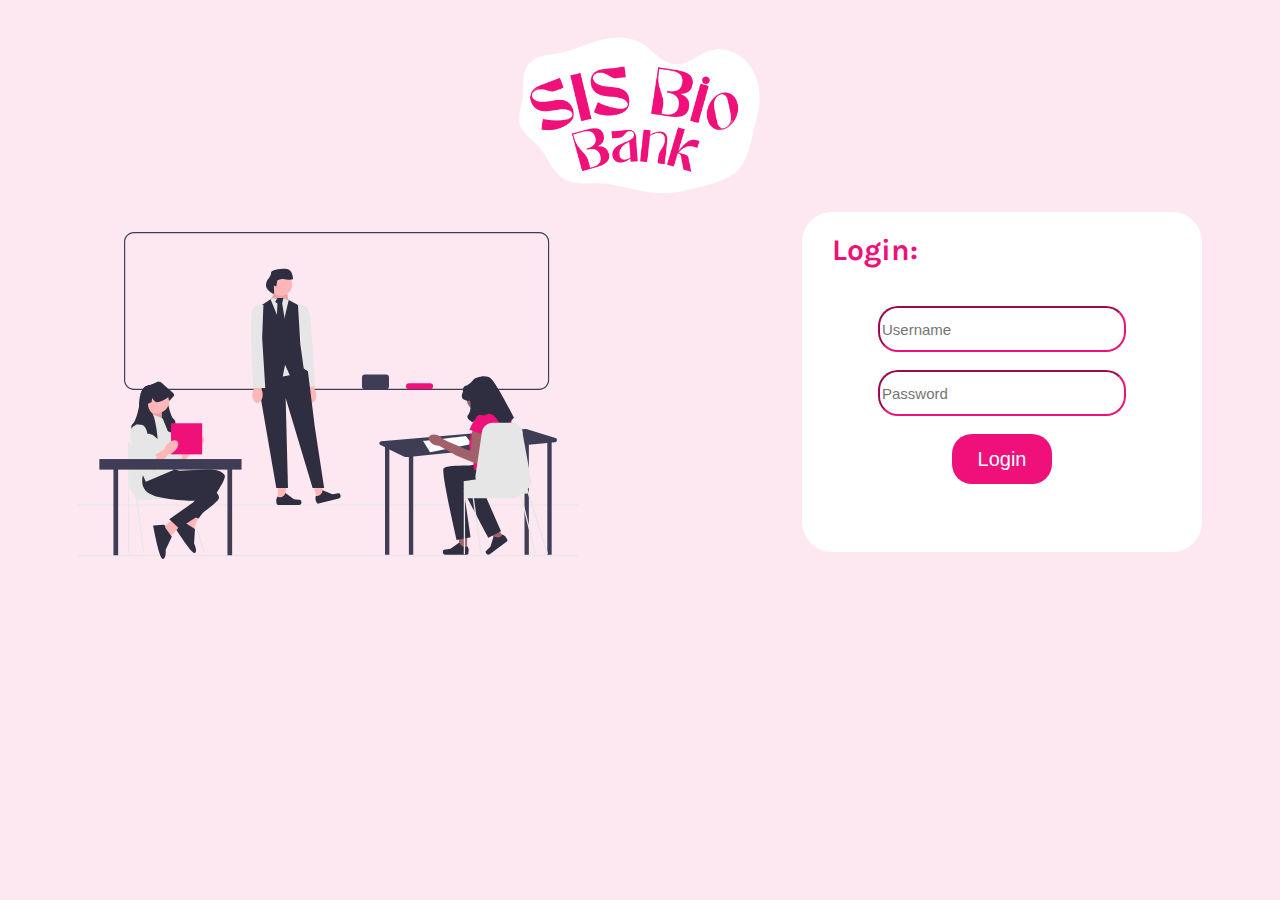
<file: index.html>
<!DOCTYPE html>
<html>
<head>
	<meta charset="utf-8">
	<meta name="viewport" content="width=device-width, initial-scale=1">
	<title>Login | SIS BIO BANK</title>
	<link rel="preconnect" href="https://fonts.googleapis.com">
	<link rel="preconnect" href="https://fonts.gstatic.com" crossorigin>
	<link href="https://fonts.googleapis.com/css2?family=Belanosima:wght@700&family=Karla:wght@500&display=swap" rel="stylesheet">
	<link rel="preconnect" href="https://fonts.googleapis.com">
	<link rel="preconnect" href="https://fonts.gstatic.com" crossorigin>
	<link href="https://fonts.googleapis.com/css2?family=Bagel+Fat+One&display=swap" rel="stylesheet">
</head>
<style type="text/css">
.logo {
	width: 300px;
	margin-top: -50px;
}
#screen {
	display: flex;
	justify-content: space-between;
	margin: 0 70px 0 70px;
}
.illust {
	width: 500px;
	margin-top: -30px;
}
#loginboard {
	width: 400px;
	height: 340px;
	background: #fff;
	border-radius: 30px;
	margin-top: -50px;
}
.login {
	font-family: 'Karla', sans-serif;
	font-size: 30px;
	margin-left: 30px;
	color: #ef107a;

}
.typp {
	width: 240px;
	height: 40px;
	border-radius: 20px;
	border-color: #ef107a;
	color: #ef107a;
	font-size: 15px;
}
.login-button {
	width: 100px;
	height: 50px;
	border-radius: 20px;
	border-color: transparent;
	background: #ef107a;
	color: #fff;
	font-size: 20px;
}
.login-button:hover {
	background: #ff4ca1;
}
</style>
<body style="background: #FDE8F2;">
	<center>
		<img src="images/logo.png" class="logo">
	</center>
	<div id="screen">
		<img src="images/illust.svg" class="illust">
		<div id="loginboard">
			<h1 class="login">Login:</h1><br>
			<center>
			<input type="text" placeholder="Username" id="text1" class="typp"><br><br>
   			<input type="password" placeholder="Password" id="text2" class="typp"/><br /><br />
   			  <input type="button"  value="Login"  onclick="javascript:validate()" class="login-button" ></input>
		</div>
			</center>
	</div>
<script type="text/javascript" src="js/login.js"></script>
</body>
</html>
</file>
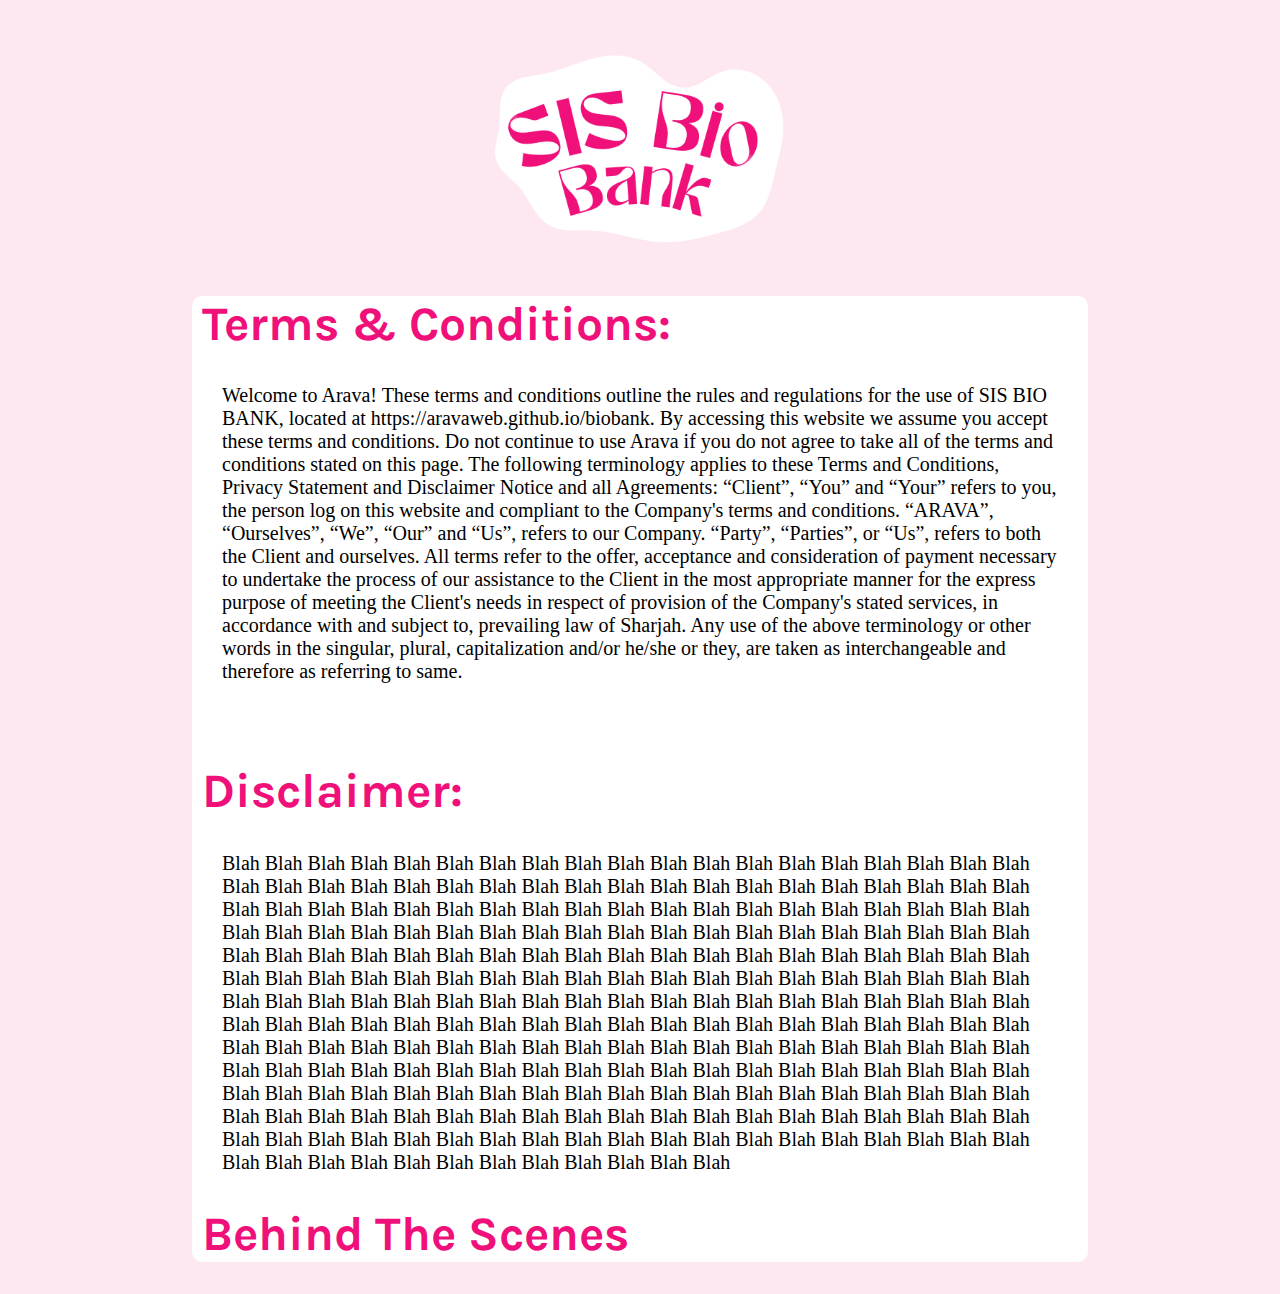
<file: about.html>
<!DOCTYPE html>
<html>
<head>
	<meta charset="utf-8">
	<meta name="viewport" content="width=device-width, initial-scale=1">
	<link rel="stylesheet" type="text/css" href="css/style.css">
	<title>SIS BIO BANK</title>
	<link rel="preconnect" href="https://fonts.googleapis.com">
	<link rel="preconnect" href="https://fonts.gstatic.com" crossorigin>
	<link href="https://fonts.googleapis.com/css2?family=Belanosima:wght@700&family=Karla:wght@500&display=swap" rel="stylesheet">
	<link rel="preconnect" href="https://fonts.googleapis.com">
	<link rel="preconnect" href="https://fonts.gstatic.com" crossorigin>
	<link href="https://fonts.googleapis.com/css2?family=Bagel+Fat+One&display=swap" rel="stylesheet">
</head>
<style type="text/css">
.logo {
	width: 360px;
}
.about-page {
	margin-top: -60px;
	background: #fff;
	width: 70%;
	height: 100%;
	border-radius: 10px;
}
.abouttext {
	font-size: 48px;
	color: #ef107a;
	font-family: 'Karla', sans-serif;
	text-align: left;
	margin-left: 10px;
}
p {
	text-align: left;
	font-size: 20px;
	margin: 30px;g
}
</style>
<body style="background:#FDE8F2">
	<center>
		<a href="home.html">
		<img src="images/logo.png" class="logo">
		</a>
	
	<div class="about-page">
		<h1 class="abouttext">Terms & Conditions:</h1>
		<p>
		Welcome to Arava!
		These terms and conditions outline the rules and regulations for the use of SIS BIO BANK, located at https://aravaweb.github.io/biobank. By accessing this website we assume you accept these terms and conditions. Do not continue to use Arava if you do not agree to take all of the terms and conditions stated on this page. The following terminology applies to these Terms and Conditions, Privacy Statement and Disclaimer Notice and all Agreements: “Client”, “You” and “Your” refers to you, the person log on this website and compliant to the Company's terms and conditions. “ARAVA”, “Ourselves”, “We”, “Our” and “Us”, refers to our Company. “Party”, “Parties”, or “Us”, refers to both the Client and ourselves. All terms refer to the offer, acceptance and consideration of payment necessary to undertake the process of our assistance to the Client in the most appropriate manner for the express purpose of meeting the Client's needs in respect of provision of the Company's stated services, in accordance with and subject to, prevailing law of Sharjah. Any use of the above terminology or other words in the singular, plural, capitalization and/or he/she or they, are taken as interchangeable and therefore as referring to same.</p>

		<br>

		<h1 class="abouttext">Disclaimer:</h1>
		<p>
		Blah Blah Blah Blah Blah Blah Blah Blah Blah Blah Blah Blah Blah Blah Blah Blah Blah Blah Blah Blah Blah Blah Blah Blah Blah Blah Blah Blah Blah Blah Blah Blah Blah Blah Blah Blah Blah Blah Blah Blah Blah Blah Blah Blah Blah Blah Blah Blah Blah Blah Blah Blah Blah Blah Blah Blah Blah Blah Blah Blah Blah Blah Blah Blah Blah Blah Blah Blah Blah Blah Blah Blah Blah Blah Blah Blah Blah Blah Blah Blah Blah Blah Blah Blah Blah Blah Blah Blah Blah Blah Blah Blah Blah Blah Blah Blah Blah Blah Blah Blah Blah Blah Blah Blah Blah Blah Blah Blah Blah Blah Blah Blah Blah Blah Blah Blah Blah Blah Blah Blah Blah Blah Blah Blah Blah Blah Blah Blah Blah Blah Blah Blah Blah Blah Blah Blah Blah Blah Blah Blah Blah Blah Blah Blah Blah Blah Blah Blah Blah Blah Blah Blah Blah Blah Blah Blah Blah Blah Blah Blah Blah Blah Blah Blah Blah Blah Blah Blah Blah Blah Blah Blah Blah Blah Blah Blah Blah Blah Blah Blah Blah Blah Blah Blah Blah Blah Blah Blah Blah Blah Blah Blah Blah Blah Blah Blah Blah Blah Blah Blah Blah Blah Blah Blah Blah Blah Blah Blah Blah Blah Blah Blah Blah Blah Blah Blah Blah Blah Blah Blah Blah Blah Blah Blah Blah Blah Blah Blah Blah Blah Blah Blah Blah Blah Blah Blah Blah Blah Blah Blah Blah Blah Blah Blah Blah Blah Blah Blah Blah Blah Blah Blah Blah Blah Blah Blah Blah Blah Blah</p>

		<h1 class="abouttext">Behind The Scenes</h1>

	</div>


	</center>
	
</body>
<script type="text/javascript" src="js/clock.js"></script>
</html>
</file>
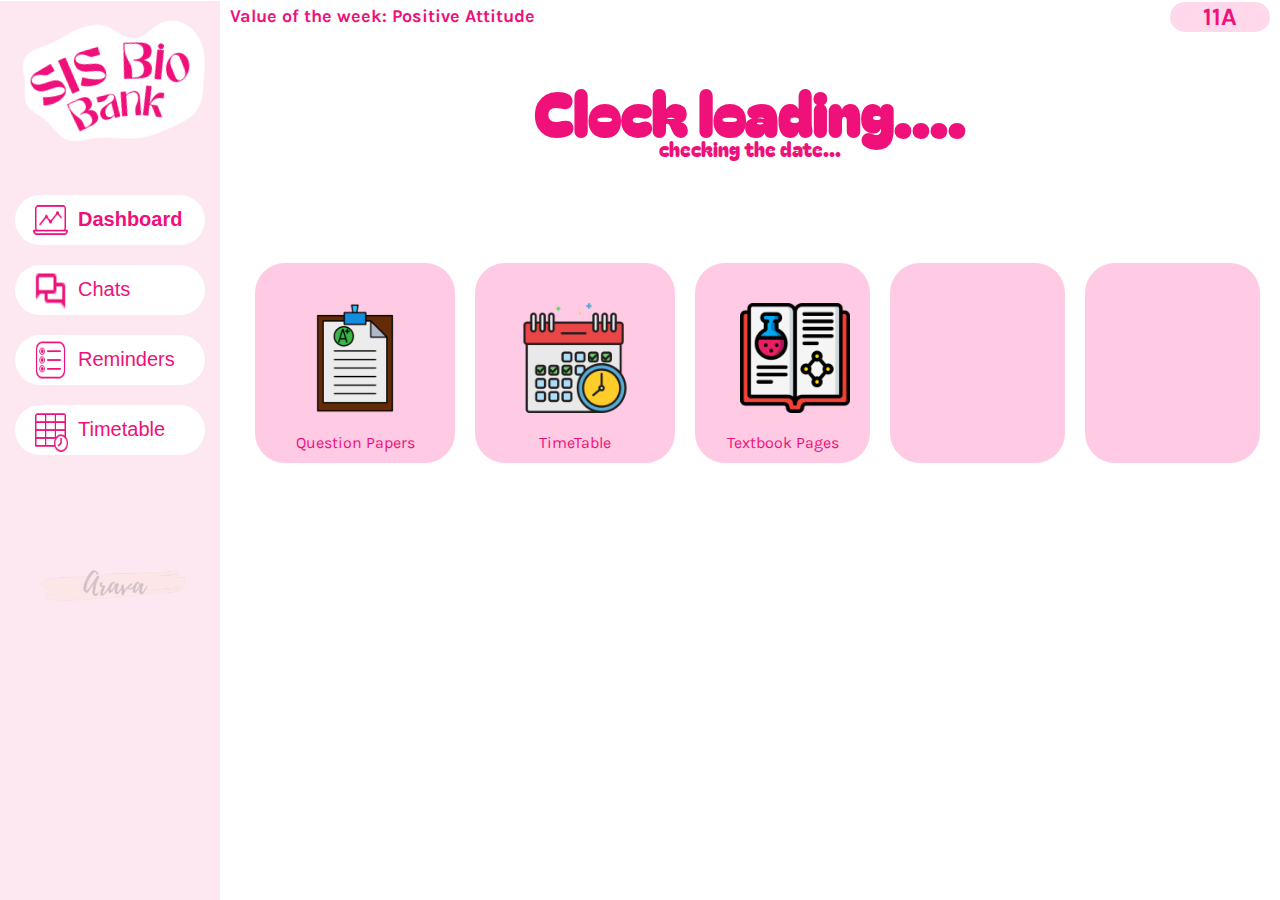
<file: home.html>
<!DOCTYPE html>
<html>
<head>
	<meta charset="utf-8">
	<meta name="viewport" content="width=device-width, initial-scale=1">
	<link rel="stylesheet" type="text/css" href="css/style.css">
	<link rel="stylesheet" type="text/css" href="css/transition.css">
	<title>SIS BIO BANK</title>
	<link rel="preconnect" href="https://fonts.googleapis.com">
	<link rel="preconnect" href="https://fonts.gstatic.com" crossorigin>
	<link href="https://fonts.googleapis.com/css2?family=Belanosima:wght@700&family=Karla:wght@500&display=swap" rel="stylesheet">
	<link rel="preconnect" href="https://fonts.googleapis.com">
	<link rel="preconnect" href="https://fonts.gstatic.com" crossorigin>
	<link href="https://fonts.googleapis.com/css2?family=Bagel+Fat+One&display=swap" rel="stylesheet">
</head>
<body>
	<section id="page">
		<section id="sidebar">
		<a href="#"><img src="images/logo.png" alt="Arava" class="logo"></a>
		<center>
			<button id="sidebar-buttons">
				<img class="icons" src="[data-uri]" alt="performance-macbook"/><p class="button-text"><b>Dashboard</b></p>
			</button>

			<button id="sidebar-buttons">
				<img class="icons" src="[data-uri]" alt="performance-macbook"/><p class="button-text">Chats</p>
			</button>

			<a href="reminders.html">
			<button id="sidebar-buttons">
				<img class="icons" src="[data-uri]" alt="performance-macbook"/><p class="button-text">Reminders</p>
			</button>
			</a>

			<a href="timetable.html">
				<button id="sidebar-buttons">
				<img class="icons" src="[data-uri]" alt="performance-macbook"/><p class="button-text">Timetable</p>
			</button>
			</a>
		</center>
		<a href="about.html"><img src="images/about.png" class="about"></a>
	</section>

	<section id="main-content">
		<h1 class="value">Value of the week: Positive Attitude</h1>
		<h1 class="currentclass">11A</h1>
		<h1 id="time" class="time">Clock loading....</h1>
		<p id="date" class="date">checking the date...</p>

		<div id="dash-button">
			<a href="question-paper.html">
			<div id="quick-button" >
				<img src="images/icon/exam.png" class="dashicon" alt="Question-Papers">
				<p class="button-name">Question Papers</p>
			</div>
			</a>
			<a href="timetable.html">
				<div id="quick-button">
				<img src="images/icon/tt.png" class="dashicon" alt="Timetable">
				<p class="button-name">TimeTable</p>
			</div>
			</a>
			<div id="quick-button">
				<img src="images/icon/textbook.png" class="dashicon" alt="Textbook-pages">
				<p class="button-name">Textbook Pages</p>
			</div>
			<div id="quick-button">
			
			</div>
			<div id="quick-button">
			
			</div>
		</div>
	</section>
	</section>

	
</body>
<script type="text/javascript" src="js/clock.js"></script>
</html>
</file>
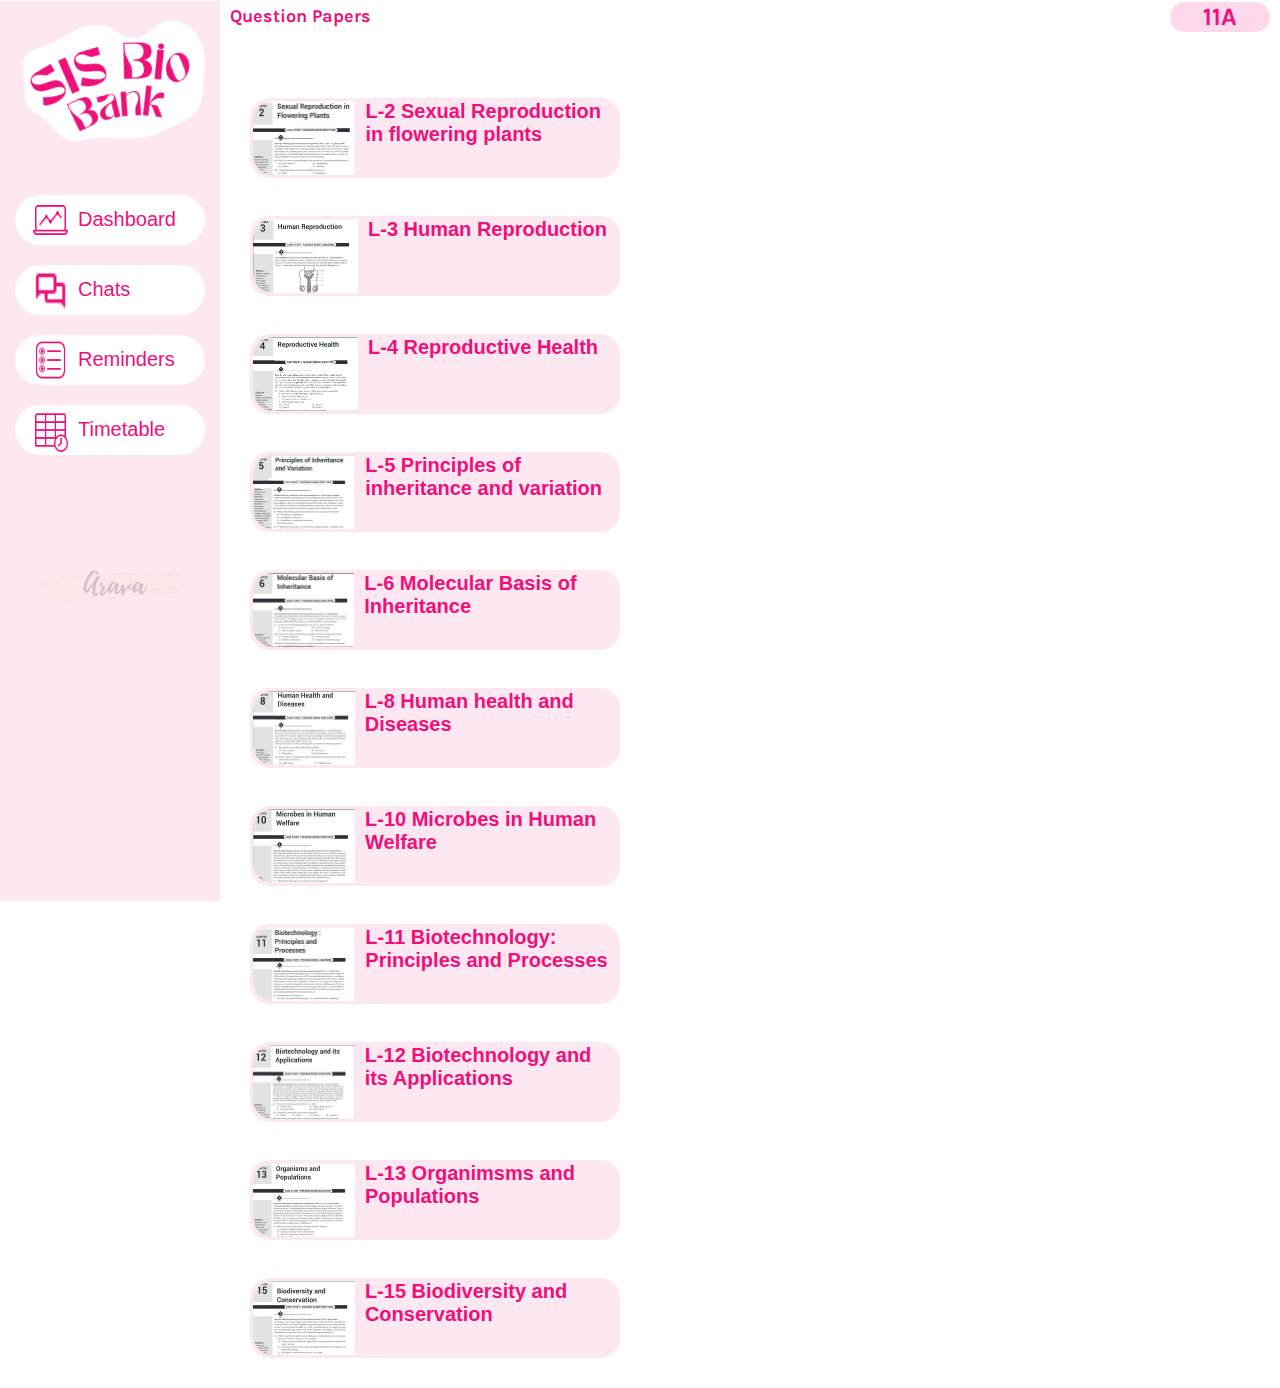
<file: question-paper.html>
<!DOCTYPE html>
<html>
<head>
	<meta charset="utf-8">
	<meta name="viewport" content="width=device-width, initial-scale=1">
	<link rel="stylesheet" type="text/css" href="css/style.css">
	<link rel="stylesheet" type="text/css" href="css/reminder.css">
	<title>SIS BIO BANK</title>
	<link rel="preconnect" href="https://fonts.googleapis.com">
	<link rel="preconnect" href="https://fonts.gstatic.com" crossorigin>
	<link href="https://fonts.googleapis.com/css2?family=Belanosima:wght@700&family=Karla:wght@500&display=swap" rel="stylesheet">
	<link rel="preconnect" href="https://fonts.googleapis.com">
	<link rel="preconnect" href="https://fonts.gstatic.com" crossorigin>
	<link href="https://fonts.googleapis.com/css2?family=Bagel+Fat+One&display=swap" rel="stylesheet">
</head>
<style type="text/css">
	@keyframes fadeInUp {
  0% {
    transform: translateY(100%);
    opacity: 0;
  }
  100% {
    transform: translateY(0%);
    opacity: 1;
  }
}

.fadeInUp-animation {
  animation: 1.5s fadeInUp;
}
</style>
<body>
	<section id="page">
		<section id="sidebar">
		<a href="#"><img src="images/logo.png" alt="Arava" class="logo"></a>
		<center>
			<a href="home.html">
			<button id="sidebar-buttons">
				<img class="icons" src="[data-uri]" alt="performance-macbook"/><p class="button-text">Dashboard</p>
			</button>
			</a>

			<a href="chat.html">
				<button id="sidebar-buttons">
					<img class="icons" src="[data-uri]" alt="performance-macbook"/><p class="button-text">Chats</p>
				</button>
			</a>

			<a href="reminders.html">
			<button id="sidebar-buttons">
				<img class="icons" src="[data-uri]" alt="performance-macbook"/><p class="button-text">Reminders</p>
			</button>
			</a>

			<a href="timetable.html">
				<button id="sidebar-buttons">
				<img class="icons" src="[data-uri]" alt="performance-macbook"/><p class="button-text">Timetable</p>
			</button>
			</a>
		</center>
		<img src="images/about.png" class="about">
	</section>

	<section id="main-content">
		<h1 class="value">Question Papers</h1>
		<h1 class="currentclass">11A</h1>
		<br><br>

			<section id="question-pdf" class="fadeInUp-animation">
				<div>
					<section id="pdf-buttons">
				<a href="pdf/cs2.pdf" target="_blank">
					<button id="pdfbutton">
						<img src="thumb/cs2.png" class="thumbnail"><h3 class="pdf-text">L-2 Sexual Reproduction in flowering plants</h3>
					</button>
				</a>
				<br>
				<a href="pdf/cs3.pdf" target="_blank">
					<button id="pdfbutton">
						<img src="thumb/cs3.png" class="thumbnail"><h3 class="pdf-text">L-3 Human Reproduction</h3>
					</button>
				</a>
				<br>
				<a href="pdf/cs4.pdf" target="_blank">
					<button id="pdfbutton">
						<img src="thumb/cs4.png" class="thumbnail"><h3 class="pdf-text">L-4 Reproductive Health</h3>
					</button>
				</a>
				<br>
				<a href="pdf/cs5.pdf" target="_blank">
					<button id="pdfbutton">
						<img src="thumb/cs5.png" class="thumbnail"><h3 class="pdf-text">L-5 Principles of inheritance and variation</h3>
					</button>
				</a>
				<br>
				<a href="pdf/cs6.pdf" target="_blank">
					<button id="pdfbutton">
						<img src="thumb/cs6.png" class="thumbnail"><h3 class="pdf-text">L-6 Molecular Basis of Inheritance</h3>
					</button>
				</a>
				<br>
				<a href="pdf/cs8.pdf" target="_blank">
					<button id="pdfbutton">
						<img src="thumb/cs8.png" class="thumbnail"><h3 class="pdf-text">L-8 Human health and Diseases</h3>
					</button>
				</a>
				<br>
				<a href="pdf/cs10.pdf" target="_blank">
					<button id="pdfbutton">
						<img src="thumb/cs10.png" class="thumbnail"><h3 class="pdf-text">L-10 Microbes in Human Welfare</h3>
					</button>
				</a>
				<br>
				<a href="pdf/cs11.pdf" target="_blank">
					<button id="pdfbutton">
						<img src="thumb/cs11.png" class="thumbnail"><h3 class="pdf-text">L-11 Biotechnology: Principles and Processes</h3>
					</button>
				</a>
				<br>
				<a href="pdf/cs12.pdf" target="_blank">
					<button id="pdfbutton">
						<img src="thumb/cs12.png" class="thumbnail"><h3 class="pdf-text">L-12 Biotechnology and its Applications</h3>
					</button>
				</a>
				<br>
				<a href="pdf/cs13.pdf" target="_blank">
					<button id="pdfbutton">
						<img src="thumb/cs13.png" class="thumbnail"><h3 class="pdf-text">L-13 Organimsms and Populations</h3>
					</button>
				</a>
				<br>
				<a href="pdf/cs15.pdf" target="_blank">
					<button id="pdfbutton">
						<img src="thumb/cs15.png" class="thumbnail"><h3 class="pdf-text">L-15 Biodiversity and Conservation</h3>
					</button>
				</a>
				
				


			</section>
				</div>
				<div>
					
				</div>
			</section>
	</section>
	</section>

	
</body>
<script type="text/javascript" src="js/reminder.js"></script>
<script type="text/javascript" src="js/pdf.js"></script>
</html>
</file>
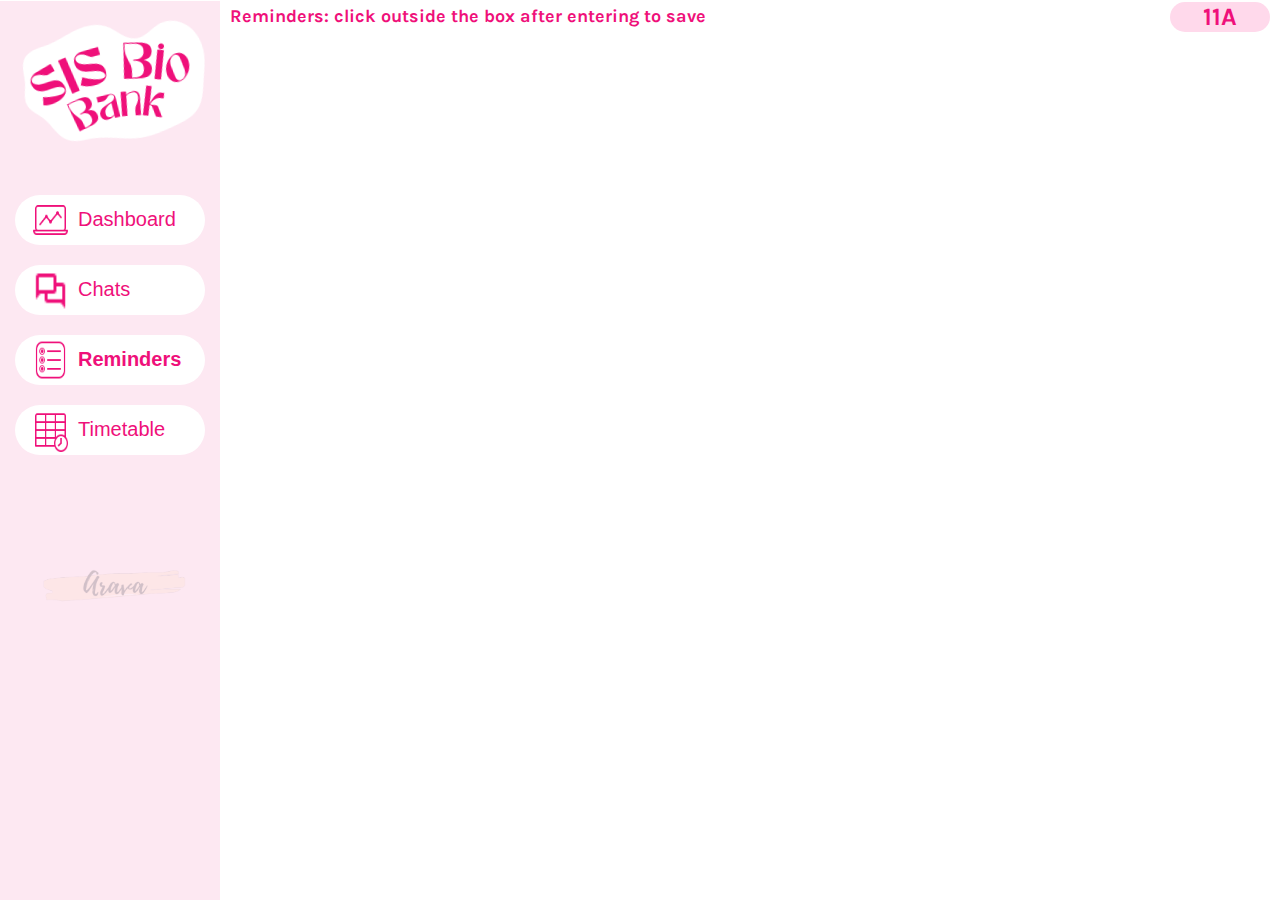
<file: reminders.html>
<!DOCTYPE html>
<html>
<head>
	<meta charset="utf-8">
	<meta name="viewport" content="width=device-width, initial-scale=1">
	<link rel="stylesheet" type="text/css" href="css/style.css">
	<link rel="stylesheet" type="text/css" href="css/reminder.css">
	<title>SIS BIO BANK</title>
	<link rel="preconnect" href="https://fonts.googleapis.com">
	<link rel="preconnect" href="https://fonts.gstatic.com" crossorigin>
	<link href="https://fonts.googleapis.com/css2?family=Belanosima:wght@700&family=Karla:wght@500&display=swap" rel="stylesheet">
	<link rel="preconnect" href="https://fonts.googleapis.com">
	<link rel="preconnect" href="https://fonts.gstatic.com" crossorigin>
	<link href="https://fonts.googleapis.com/css2?family=Bagel+Fat+One&display=swap" rel="stylesheet">
</head>
<style type="text/css">
.popOver {
    -webkit-animation: bummer 2s;
    animation: bummer 1s;
    -webkit-transform: scale(0,0); 
    transform: scale(0,0);
    -webkit-animation-fill-mode: forwards;
    animation-fill-mode: forwards; /* Add this so that your modal doesn't 
                                      close after the animation completes */
}

@-webkit-keyframes bummer {
    100% {
        -webkit-transform: scale(1,1); 
    }
}

@keyframes bummer {
    100% {
        transform: scale(1,1); 
    }
}
</style>
<body>
	<section id="page">
		<section id="sidebar">
		<a href="#"><img src="images/logo.png" alt="Arava" class="logo"></a>
		<center>
			<a href="home.html">
			<button id="sidebar-buttons">
				<img class="icons" src="[data-uri]" alt="performance-macbook"/><p class="button-text">Dashboard</p>
			</button>
			</a>

			<a href="chat.html">
				<button id="sidebar-buttons">
					<img class="icons" src="[data-uri]" alt="performance-macbook"/><p class="button-text">Chats</p>
				</button>
			</a>

			<a href="reminders.html">
			<button id="sidebar-buttons">
				<img class="icons" src="[data-uri]" alt="performance-macbook"/><p class="button-text"><b>Reminders</b></p>
			</button>
			</a>

			<a href="timetable.html">
				<button id="sidebar-buttons">
				<img class="icons" src="[data-uri]" alt="performance-macbook"/><p class="button-text">Timetable</p>
			</button>
			</a>
		</center>
		<a href="about.html"><img src="images/about.png" class="about"></a>
	</section>

	<section id="main-content">
		<h1 class="value">Reminders: click outside the box after entering to save</h1>
		<h1 class="currentclass">11A</h1>
		<br><br>

		<div id="app" class="popOver">
  			<button class="add-note" type="button">+</button>
		</div>
	</section>
	</section>

	
</body>
<script type="text/javascript" src="js/reminder.js"></script>
</html>
</file>
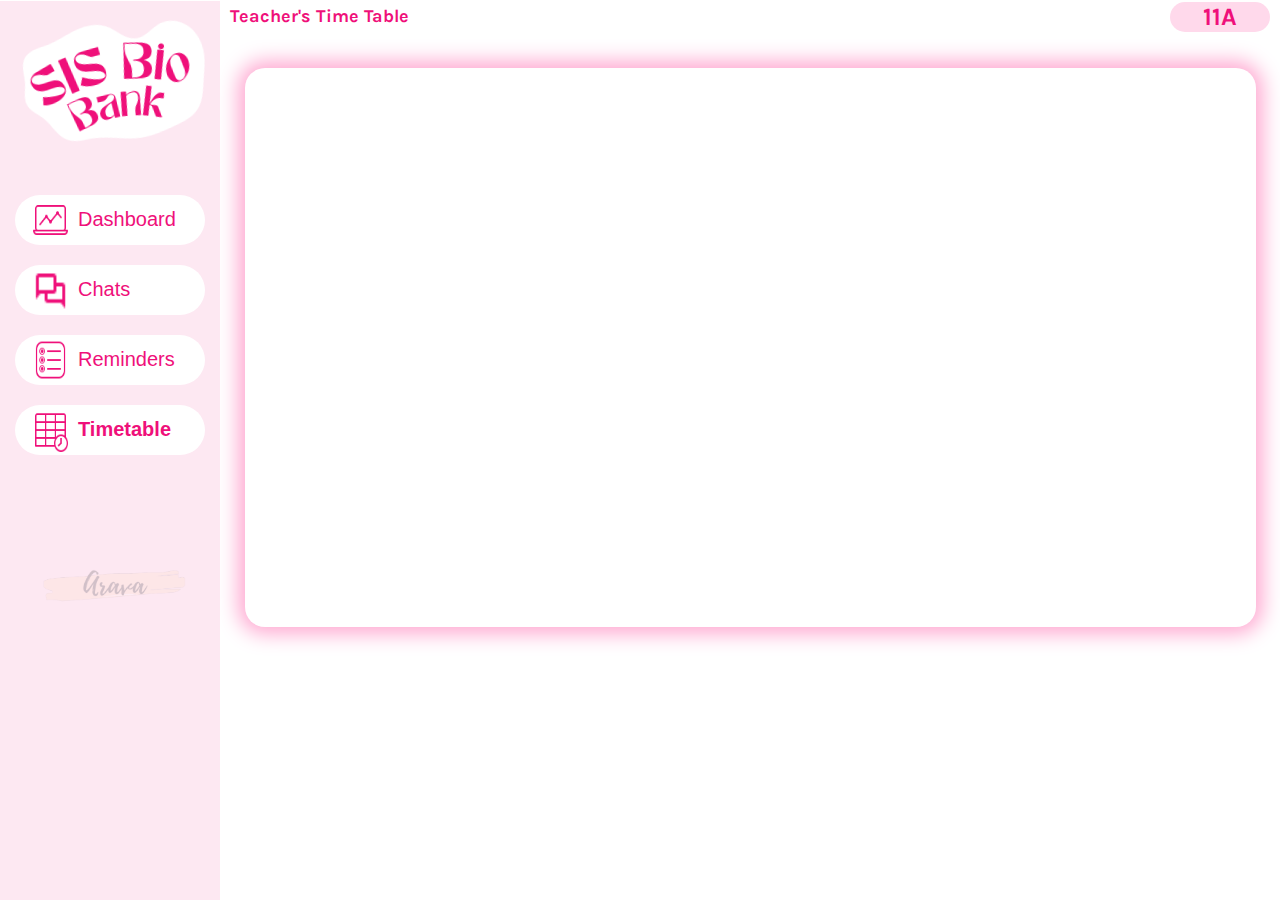
<file: timetable.html>
<!DOCTYPE html>
<html>
<head>
	<meta charset="utf-8">
	<meta name="viewport" content="width=device-width, initial-scale=1">
	<link rel="stylesheet" type="text/css" href="css/style.css">
	<link rel="stylesheet" type="text/css" href="css/reminder.css">
	<title>SIS BIO BANK</title>
	<link rel="preconnect" href="https://fonts.googleapis.com">
	<link rel="preconnect" href="https://fonts.gstatic.com" crossorigin>
	<link href="https://fonts.googleapis.com/css2?family=Belanosima:wght@700&family=Karla:wght@500&display=swap" rel="stylesheet">
	<link rel="preconnect" href="https://fonts.googleapis.com">
	<link rel="preconnect" href="https://fonts.gstatic.com" crossorigin>
	<link href="https://fonts.googleapis.com/css2?family=Bagel+Fat+One&display=swap" rel="stylesheet">
</head>
<style type="text/css">
	.drop-in {
 animation: drop-in 2s ease 200ms backwards;
}

@keyframes drop-in {
 from {
  opacity: 0;
  transform: translateY(-100px);
 }
 to {
  opacity: 1;
  transform: translate(0px);
 }
}

</style>
<body>
	<section id="page">
		<section id="sidebar">
		<a href="#"><img src="images/logo.png" alt="Arava" class="logo"></a>
		<center>
			<a href="home.html">
			<button id="sidebar-buttons">
				<img class="icons" src="[data-uri]" alt="performance-macbook"/><p class="button-text">Dashboard</p>
			</button>
			</a>

			<a href="chat.html">
				<button id="sidebar-buttons">
					<img class="icons" src="[data-uri]" alt="performance-macbook"/><p class="button-text">Chats</p>
				</button>
			</a>

			<a href="reminders.html">
			<button id="sidebar-buttons">
				<img class="icons" src="[data-uri]" alt="performance-macbook"/><p class="button-text">Reminders</p>
			</button>
			</a>

			<a href="timetable.html">
				<button id="sidebar-buttons">
				<img class="icons" src="[data-uri]" alt="performance-macbook"/><p class="button-text"><b>Timetable</b></p>
			</button>
			</a>
		</center>
		<img src="images/about.png" class="about">
	</section>

	<section id="main-content">
		<h1 class="value">Teacher's Time Table</h1>
		<h1 class="currentclass">11A</h1>
		<br><br>
		<center>
			<iframe src="https://docs.google.com/spreadsheets/d/e/2PACX-1vT59B9Gs5NA7Oshk1V8EtvILkcdEFbuYZTsiLCxcL9tCnOXnw1sptpbj_x0tri6UQ/pubhtml?widget=true&amp;headers=false" class="drop-in"></iframe>
		</center>
		
	</section>

	
</body>
<script type="text/javascript" src="js/reminder.js"></script>
<script type="text/javascript" src="js/pdf.js"></script>
</html>
</file>
<file: css/style.css>
body {
	background: #fff;
	margin: 0;
}
header {
	display: flex;
	justify-content: space-between;
}
ul li {
	display: inline-block;
	margin-right: 34px;
	font-family: 'Karla', sans-serif;
}
ul li a {
	color: #000000;
	list-style: none;
	font-size: 16px;
	text-decoration: none;

}
ul li a:hover {
	color: #584EFF;
	list-style: none;
	font-size: 16px;
	text-decoration: none;

}
.logo {
	width: 230px;
	margin-top: -40px;
	transition: 0.25s;
}
.logo:hover {
	transform: rotate(-10deg);
}
#sidebar {
	background: #FDE8F2;
	width: 220px;
	position: fixed;
	height: 100%;
	margin-top: -4px;
}
.icons {
	width: 35px;
	margin-left: 10px;
	color: #fff;
}
#sidebar-buttons {
	width: 190px;
    	height: 50px;
    	display: flex;
    	border-radius: 30px;
    	background: #fff;
    	border-color: transparent;
    	margin-bottom: 20px;
    	transition: 0.2s;
}
#sidebar-buttons:hover {
	transform: scale(1.1);
}
.button-text {
	font-size: 20px;
	margin-left: 10px;
	margin-top: 10px;
    	color: #ef107a;
    	text-decoration: none;
}
a {
  text-decoration: none;
}
#main-content {
	margin-left: 220px;
}

.value {
	font-size: 18px;
	color: #ef107a;
	font-family: 'Karla', sans-serif;
	margin: 5px 10px;
}
.time {
	font-size: 60px;
	text-align: center;
	color: #ef107a;
	font-family: 'Bagel Fat One', cursive;
}
.date {
	font-size: 20px;
	text-align: center;
	color: #ef107a;
	margin-top: -60px;
	font-family: 'Bagel Fat One', cursive;
}
.currentclass {
	text-align: center;
	margin-top: -30px;
	margin-right: 10px;
	background: #FFD9EB;
	color: #ef107a;
	width: 100px;
	height: 30px;
	border-radius: 30px;
	float: right;
	font-size: 25px;
	font-family: 'Karla', sans-serif;
}
#quick-button {
	width: 200px;
	height:200px;
	background: #FFCAE3;
	border-radius: 30px;
   	margin-right: 20px;
   	transition: 0.21s;
}
#quick-button:hover {
		transform: scale(1.1);

}
#dash-button {
	margin-top: 100px;
   	margin-left: 35px;
   	display: flex;
}
.about {
	width: 150px;
	margin-top: 90px;
	margin-left: 40px;
	filter: opacity(20%);
}
.about:hover {
	filter: opacity(60%);
}
.dashicon {
	width: 110px;
	margin-top: 40px;
	margin-left: 45px;
}
.thumbnail {
	    width: 105px;
    border-radius: 20px 0 0 20px;
    margin-left: -5px;
}
#pdfbutton {
	display: flex;
	margin-bottom: 20px;
	width: 370px;
	height: 80px;
	border-radius: 20px;
	background: #FDE8F2;
	border-color: transparent;
	transition: 0.25s;
}
#pdfbutton:hover {
	transform: scale(1.1);
}
.pdf-text {
	font-size: 20px;
	margin-left: 10px;
	color: #ef107a;
	text-align: left;
	margin-top: -1px;
}
#pdf-buttons {
	margin: 30px;
}
#question-pdf {
	display: flex;
}
.button-name {
	text-align: center;
	font-family: 'Karla', sans-serif;
	font-size: 16px;
	color: #ef107a;

}
iframe {
	width: 95%;
	height: 555px;
	border-radius: 20px;
	border-color: transparent;
	box-shadow: 0 0 20px 7px rgb(255 170 210);
}
</file>
<file: css/transition.css>
.infinite {
  animation-iteration-count: infinite !important;
}
.ld { transform-origin: 50% 50%; transform-box: fill-box; }
@keyframes ld-blur-in {
  100% { filter: blur(0); opacity: 1 }
  0% { filter: blur(10%); opacity: 0 }
}
.ld.ld-blur-in {
  animation: ld-blur-in 1s 1 linear; animation-fill-mode: forwards;filter: blur(10%);opacity: 0; 
}
@keyframes ld-blur-out {
  0% { filter: blur(0); opacity: 1 }
  100% { filter: blur(10%); opacity: 0 }
}
.ld.ld-blur-out {
  animation: ld-blur-out 1s 1 linear; animation-fill-mode: forwards;filter: blur(0%);opacity: 1; 
}
@keyframes ld-bounce-alt-out
{
  0% {
    animation-timing-function: cubic-bezier(0.094,0.3361,-1.0597,0.6688);
    transform: matrix(1,0,0,1,0,0);
    opacity: 1;
  }
  3.4% {
    animation-timing-function: cubic-bezier(0.0867,0.1564,0.2047,0.9488);
    transform: matrix(0.52,0,0,0.52,0,0);
    opacity: 1;
  }
  16.8% {
    animation-timing-function: cubic-bezier(0.5435,0.0974,0.4027,0.9465);
    transform: matrix(0.01,0,0,0.01,0,0);
    opacity: 1;
  }
  32% {
    animation-timing-function: cubic-bezier(0.5116,0.0971,0.4412,0.947);
    transform: matrix(0.212,0,0,0.212,0,0);
    opacity: 1;
  }
  50.1% {
    animation-timing-function: cubic-bezier(0.3959,0.1021,0.5847,1);
    transform: matrix(0.01,0,0,0.01,0,0);
    opacity: 1;
  }
  64.9% {
    animation-timing-function: cubic-bezier(0.3789,0.0955,0.5974,1);
    transform: matrix(0.082,0,0,0.082,0,0);
    opacity: 1;
  }
  83.5% {
    animation-timing-function: cubic-bezier(0.3358,0,0.6626,1);
    transform: matrix(0.01,0,0,0.01,0,0);
    opacity: 1;
  }
  93.1% {
    animation-timing-function: cubic-bezier(0.3201,0,0.6971,0.226);
    transform: matrix(0.01,0,0,0.01,0,0);
    opacity: 1;
  }
  100% {
    transform: matrix(0.01,0,0,0.01,0,0);
    opacity: 1;
  }
}
.ld.ld-bounce-alt-out {
  animation: ld-bounce-alt-out 1s 1 linear; animation-fill-mode: forwards;transform: matrix(1,0,0,1,0,0); 
}
@keyframes ld-bounce-alt-in
{
  0% {
    animation-timing-function: cubic-bezier(0.0955,0.3456,-1.5085,0.6684);
    transform: matrix(0.01,0,0,0.01,0,0);
    opacity: 1;
  }
  3.3% {
    animation-timing-function: cubic-bezier(0.0913,0.1631,0.2418,0.9474);
    transform: matrix(0.607,0,0,0.607,0,0);
    opacity: 1;
  }
  16.4% {
    animation-timing-function: cubic-bezier(0.5391,0.1345,0.3944,0.9496);
    transform: matrix(1.079,0,0,1.079,0,0);
    opacity: 1;
  }
  32.3% {
    animation-timing-function: cubic-bezier(0.5053,0.1012,0.4542,0.9453);
    transform: matrix(0.84,0,0,0.84,0,0);
    opacity: 1;
  }
  49.7% {
    animation-timing-function: cubic-bezier(0.4074,0.0845,0.5696,1);
    transform: matrix(1.033,0,0,1.033,0,0);
    opacity: 1;
  }
  65.3% {
    animation-timing-function: cubic-bezier(0.3701,0,0.6111,1);
    transform: matrix(0.939,0,0,0.939,0,0);
    opacity: 1;
  }
  82.6% {
    animation-timing-function: cubic-bezier(0.336,0,0.6629,1);
    transform: matrix(1.009,0,0,1.009,0,0);
    opacity: 1;
  }
  94.3% {
    animation-timing-function: cubic-bezier(0.3368,0,0.6709,1);
    transform: matrix(0.994,0,0,0.994,0,0);
    opacity: 1;
  }
  100% {
    transform: matrix(1,0,0,1,0,0);
    opacity: 1;
  }
}
.ld.ld-bounce-alt-in {
  animation: ld-bounce-alt-in 1s 1 linear; animation-fill-mode: forwards;transform: matrix(0.01,0,0,0.01,0,0); 
}
@keyframes ld-bounce-out
{
  0% {
    animation-timing-function: cubic-bezier(0.0725,0.3371,0.3061,0.6653);
    transform: matrix(1,0,0,1,0,0);
    opacity: 1;
  }
  5.7% {
    animation-timing-function: cubic-bezier(0.0823,0.1441,-0.1523,0.9205);
    transform: matrix(0.5,0,0,0.5,0,0);
    opacity: 1;
  }
  12.6% {
    animation-timing-function: cubic-bezier(0.7924,0.158,0.0272,0.9224);
    transform: matrix(0.01,0,0,0.01,0,0);
    opacity: 1;
  }
  24.3% {
    animation-timing-function: cubic-bezier(0.8378,0.1302,0.0581,0.9268);
    transform: matrix(0.489,0,0,0.489,0,0);
    opacity: 1;
  }
  37.6% {
    animation-timing-function: cubic-bezier(0.662,0.0985,0.2767,0.9462);
    transform: matrix(0.01,0,0,0.01,0,0);
    opacity: 1;
  }
  49.3% {
    animation-timing-function: cubic-bezier(0.6012,0.1308,0.3182,0.9506);
    transform: matrix(0.262,0,0,0.262,0,0);
    opacity: 1;
  }
  62.6% {
    animation-timing-function: cubic-bezier(0.4763,0.0773,0.4825,1);
    transform: matrix(0.01,0,0,0.01,0,0);
    opacity: 1;
  }
  73.8% {
    animation-timing-function: cubic-bezier(0.4466,0.0766,0.4988,1);
    transform: matrix(0.115,0,0,0.115,0,0);
    opacity: 1;
  }
  87.6% {
    animation-timing-function: cubic-bezier(0.3423,0,0.6554,1);
    transform: matrix(0.01,0,0,0.01,0,0);
    opacity: 1;
  }
  94.9% {
    animation-timing-function: cubic-bezier(0.3661,0,0.6589,0.554);
    transform: matrix(0.013,0,0,0.013,0,0);
    opacity: 1;
  }
  100% {
    transform: matrix(0.01,0,0,0.01,0,0);
    opacity: 1;
  }
}
.ld.ld-bounce-out {
  animation: ld-bounce-out 1s 1 linear; animation-fill-mode: forwards;transform: matrix(1,0,0,1,0,0); 
}
@keyframes ld-bounce-in
{
  0% {
    animation-timing-function: cubic-bezier(0.0383,0.3388,0.0421,0.6652);
    transform: matrix(0.01,0,0,0.01,0,0);
    opacity: 1;
  }
  4.7% {
    animation-timing-function: cubic-bezier(0.3296,0.3336,0.5772,0.6672);
    transform: matrix(0.556,0,0,0.556,0,0);
    opacity: 1;
  }
  8.4% {
    animation-timing-function: cubic-bezier(0.0781,0.1617,0.0874,0.9301);
    transform: matrix(0.979,0,0,0.979,0,0);
    opacity: 1;
  }
  12.4% {
    animation-timing-function: cubic-bezier(0.8341,0.1496,0.8634,0.7673);
    transform: matrix(1.153,0,0,1.153,0,0);
    opacity: 1;
  }
  16.3% {
    animation-timing-function: cubic-bezier(0.3264,0.3332,0.5758,0.6695);
    transform: matrix(1.008,0,0,1.008,0,0);
    opacity: 1;
  }
  21.2% {
    animation-timing-function: cubic-bezier(0.0921,0.1883,0.3277,1);
    transform: matrix(0.704,0,0,0.704,0,0);
    opacity: 1;
  }
  24.5% {
    animation-timing-function: cubic-bezier(0.6905,0.0944,0.8759,0.7624);
    transform: matrix(0.626,0,0,0.626,0,0);
    opacity: 1;
  }
  27.7% {
    animation-timing-function: cubic-bezier(0.3688,0.332,0.624,0.6684);
    transform: matrix(0.704,0,0,0.704,0,0);
    opacity: 1;
  }
  32.6% {
    animation-timing-function: cubic-bezier(0.1368,0.2364,0.2451,0.9049);
    transform: matrix(0.958,0,0,0.958,0,0);
    opacity: 1;
  }
  37.4% {
    animation-timing-function: cubic-bezier(0.5936,0.0846,0.3495,1);
    transform: matrix(1.085,0,0,1.085,0,0);
    opacity: 1;
  }
  49.5% {
    animation-timing-function: cubic-bezier(0.5522,0.0981,0.3807,1);
    transform: matrix(0.802,0,0,0.802,0,0);
    opacity: 1;
  }
  62.4% {
    animation-timing-function: cubic-bezier(0.4497,0.1349,0.4911,1);
    transform: matrix(1.044,0,0,1.044,0,0);
    opacity: 1;
  }
  74.1% {
    animation-timing-function: cubic-bezier(0.429,0,0.5239,1);
    transform: matrix(0.914,0,0,0.914,0,0);
    opacity: 1;
  }
  87% {
    animation-timing-function: cubic-bezier(0.3501,0,0.6422,1);
    transform: matrix(1.013,0,0,1.013,0,0);
    opacity: 1;
  }
  95.8% {
    animation-timing-function: cubic-bezier(0.3653,0,0.6776,1);
    transform: matrix(0.992,0,0,0.992,0,0);
    opacity: 1;
  }
  100% {
    transform: matrix(1,0,0,1,0,0);
    opacity: 1;
  }
}
.ld.ld-bounce-in {
  animation: ld-bounce-in 1s 1 linear; animation-fill-mode: forwards;transform: matrix(0.01,0,0,0.01,0,0); 
}
@keyframes ld-spring-ltr-in
{
  0% {
    animation-timing-function: cubic-bezier(0.0741,0.3499,0.0735,0.662);
    transform: translate(-49.5%,0%);
    opacity: 0;
  }
  5.8% {
    animation-timing-function: cubic-bezier(0.0811,0.1439,0.0534,0.9354);
    transform: translate(-22.5%,0%);
    opacity: 1;
  }
  16.5% {
    animation-timing-function: cubic-bezier(0.6042,0.1355,0.2754,0.9675);
    transform: translate(6.9%,0%);
    opacity: 1;
  }
  32.4% {
    animation-timing-function: cubic-bezier(0.6652,0.1048,0.269,0.9232);
    transform: translate(-15.25%,0%);
    opacity: 1;
  }
  49.8% {
    animation-timing-function: cubic-bezier(0.5122,0.1079,0.4428,0.9413);
    transform: translate(3.15%,0%);
    opacity: 1;
  }
  65.3% {
    animation-timing-function: cubic-bezier(0.4346,0.1202,0.5186,1);
    transform: translate(-6.05%,0%);
    opacity: 1;
  }
  82.6% {
    animation-timing-function: cubic-bezier(0.3509,0,0.6434,1);
    transform: translate(0.9%,0%);
    opacity: 1;
  }
  94.3% {
    animation-timing-function: cubic-bezier(0.3419,0,0.6762,0.4407);
    transform: translate(-0.55%,0%);
    opacity: 1;
  }
  100% {
    transform: translate(0%,0%);
    opacity: 1;
  }
}
.ld.ld-spring-ltr-in {
  animation: ld-spring-ltr-in 1s 1 linear; animation-fill-mode: forwards;transform: matrix(1,0,0,1,-49.5,0); 
}
@keyframes ld-spring-rtl-in
{
  0% {
    animation-timing-function: cubic-bezier(0.0741,0.3499,0.0735,0.662);
    transform: translate(49.5%,0%);
    opacity: 0;
  }
  5.8% {
    animation-timing-function: cubic-bezier(0.0811,0.1439,0.0534,0.9354);
    transform: translate(22.5%,0%);
    opacity: 1;
  }
  16.5% {
    animation-timing-function: cubic-bezier(0.6042,0.1355,0.2754,0.9675);
    transform: translate(-6.9%,0%);
    opacity: 1;
  }
  32.4% {
    animation-timing-function: cubic-bezier(0.6652,0.1048,0.269,0.9232);
    transform: translate(15.25%,0%);
    opacity: 1;
  }
  49.8% {
    animation-timing-function: cubic-bezier(0.5122,0.1079,0.4428,0.9413);
    transform: translate(-3.15%,0%);
    opacity: 1;
  }
  65.3% {
    animation-timing-function: cubic-bezier(0.4346,0.1202,0.5186,1);
    transform: translate(6.05%,0%);
    opacity: 1;
  }
  82.6% {
    animation-timing-function: cubic-bezier(0.3509,0,0.6434,1);
    transform: translate(-0.9%,0%);
    opacity: 1;
  }
  94.3% {
    animation-timing-function: cubic-bezier(0.3419,0,0.6762,0.4407);
    transform: translate(0.55%,0%);
    opacity: 1;
  }
  100% {
    transform: translate(0%,0%);
    opacity: 1;
  }
}
.ld.ld-spring-rtl-in {
  animation: ld-spring-rtl-in 1s 1 linear; animation-fill-mode: forwards;transform: matrix(1,0,0,1,49.5,0); 
}
@keyframes ld-spring-ttb-in
{
  0% {
    animation-timing-function: cubic-bezier(0.0741,0.3499,0.0735,0.662);
    transform: translate(0%,-49.5%);
    opacity: 0;
  }
  5.8% {
    animation-timing-function: cubic-bezier(0.0811,0.1439,0.0534,0.9354);
    transform: translate(0%,-22.5%);
    opacity: 1;
  }
  16.5% {
    animation-timing-function: cubic-bezier(0.6042,0.1355,0.2754,0.9675);
    transform: translate(0%,6.9%);
    opacity: 1;
  }
  32.4% {
    animation-timing-function: cubic-bezier(0.6652,0.1048,0.269,0.9232);
    transform: translate(0%,-15.25%);
    opacity: 1;
  }
  49.8% {
    animation-timing-function: cubic-bezier(0.5122,0.1079,0.4428,0.9413);
    transform: translate(0%,3.15%);
    opacity: 1;
  }
  65.3% {
    animation-timing-function: cubic-bezier(0.4346,0.1202,0.5186,1);
    transform: translate(0%,-6.05%);
    opacity: 1;
  }
  82.6% {
    animation-timing-function: cubic-bezier(0.3509,0,0.6434,1);
    transform: translate(0%,0.9%);
    opacity: 1;
  }
  94.3% {
    animation-timing-function: cubic-bezier(0.3419,0,0.6762,0.4407);
    transform: translate(0%,-0.55%);
    opacity: 1;
  }
  100% {
    transform: translate(0%,0%);
    opacity: 1;
  }
}
.ld.ld-spring-ttb-in {
  animation: ld-spring-ttb-in 1s 1 linear; animation-fill-mode: forwards;transform: matrix(1,0,0,1,0,-49.5); 
}
@keyframes ld-spring-btt-in
{
  0% {
    animation-timing-function: cubic-bezier(0.0741,0.3499,0.0735,0.662);
    transform: translate(0%,49.5%);
    opacity: 0;
  }
  5.8% {
    animation-timing-function: cubic-bezier(0.0811,0.1439,0.0534,0.9354);
    transform: translate(0%,22.5%);
    opacity: 1;
  }
  16.5% {
    animation-timing-function: cubic-bezier(0.6042,0.1355,0.2754,0.9675);
    transform: translate(0%,-6.9%);
    opacity: 1;
  }
  32.4% {
    animation-timing-function: cubic-bezier(0.6652,0.1048,0.269,0.9232);
    transform: translate(0%,15.25%);
    opacity: 1;
  }
  49.8% {
    animation-timing-function: cubic-bezier(0.5122,0.1079,0.4428,0.9413);
    transform: translate(0%,-3.15%);
    opacity: 1;
  }
  65.3% {
    animation-timing-function: cubic-bezier(0.4346,0.1202,0.5186,1);
    transform: translate(0%,6.05%);
    opacity: 1;
  }
  82.6% {
    animation-timing-function: cubic-bezier(0.3509,0,0.6434,1);
    transform: translate(0%,-0.9%);
    opacity: 1;
  }
  94.3% {
    animation-timing-function: cubic-bezier(0.3419,0,0.6762,0.4407);
    transform: translate(0%,0.55%);
    opacity: 1;
  }
  100% {
    transform: translate(0%,0%);
    opacity: 1;
  }
}
.ld.ld-spring-btt-in {
  animation: ld-spring-btt-in 1s 1 linear; animation-fill-mode: forwards;transform: matrix(1,0,0,1,0,49.5); 
}
@keyframes ld-jump-alt-in
{
  0% {
    animation-timing-function: cubic-bezier(0.9281,0.063,0.9339,0.8573);
    transform: matrix(0.01,0,0,0.01,0,0);
  }
  5.7% {
    animation-timing-function: cubic-bezier(0.4285,0.3322,0.4777,0.669);
    transform: matrix(0.28,0,0,0.28,0,0);
  }
  10.9% {
    animation-timing-function: cubic-bezier(0.0358,0.084,0.2547,1);
    transform: matrix(0.991,0,0,0.991,0,0);
  }
  20.1% {
    animation-timing-function: cubic-bezier(0.7964,0.1337,0.8635,0.7525);
    transform: matrix(0.5,0,0,0.5,0,0);
  }
  24.9% {
    animation-timing-function: cubic-bezier(0.4857,0.3288,0.4241,0.6751);
    transform: matrix(0.643,0,0,0.643,0,0);
  }
  29.3% {
    animation-timing-function: cubic-bezier(0.069,0.1323,0.299,1);
    transform: matrix(0.994,0,0,0.994,0,0);
  }
  37.1% {
    animation-timing-function: cubic-bezier(0.71,0,0.8669,0.8745);
    transform: matrix(0.75,0,0,0.75,0,0);
  }
  44.9% {
    animation-timing-function: cubic-bezier(0.1195,0.2278,0.3743,1);
    transform: matrix(0.998,0,0,0.998,0,0);
  }
  51.6% {
    animation-timing-function: cubic-bezier(0.7743,0,0.5778,0.8867);
    transform: matrix(0.875,0,0,0.875,0,0);
  }
  58.2% {
    animation-timing-function: cubic-bezier(0.1362,0.3881,0.5196,1);
    transform: matrix(0.998,0,0,0.998,0,0);
  }
  63.9% {
    animation-timing-function: cubic-bezier(0.5363,0,0.7437,1);
    transform: matrix(0.938,0,0,0.938,0,0);
  }
  69.5% {
    animation-timing-function: cubic-bezier(0.1755,0.5617,0.6288,1);
    transform: matrix(0.999,0,0,0.999,0,0);
  }
  74.3% {
    animation-timing-function: cubic-bezier(0.3931,0,0.722,1.4447);
    transform: matrix(0.969,0,0,0.969,0,0);
  }
  79.1% {
    animation-timing-function: cubic-bezier(0.2945,0,0.6251,1);
    transform: matrix(0.999,0,0,0.999,0,0);
  }
  83.2% {
    animation-timing-function: cubic-bezier(0.1679,0,0.9959,1.0111);
    transform: matrix(0.984,0,0,0.984,0,0);
  }
  87.3% {
    animation-timing-function: cubic-bezier(0.3158,0,0.639,1);
    transform: matrix(0.999,0,0,0.999,0,0);
  }
  90.7% {
    animation-timing-function: cubic-bezier(0.3636,0,0.6809,1);
    transform: matrix(0.992,0,0,0.992,0,0);
  }
  94.2% {
    animation-timing-function: cubic-bezier(0.323,0,0.6275,1);
    transform: matrix(1,0,0,1,0,0);
  }
  100% {
    transform: matrix(1,0,0,1,0,0);
  }
}
.ld.ld-jump-alt-in {
  animation: ld-jump-alt-in 1s 1 linear; animation-fill-mode: forwards;transform: matrix(0.01,0,0,0.01,0,0); 
}
@keyframes ld-jump-alt-out
{
  0% {
    animation-timing-function: cubic-bezier(0.9281,0.063,0.9339,0.8573);
    transform: matrix(1,0,0,1,0,0);
  }
  5.7% {
    animation-timing-function: cubic-bezier(0.4285,0.3322,0.4777,0.669);
    transform: matrix(0.72,0,0,0.72,0,0);
  }
  10.9% {
    animation-timing-function: cubic-bezier(0.0358,0.084,0.2547,1);
    transform: matrix(0.01,0,0,0.01,0,0);
  }
  20.1% {
    animation-timing-function: cubic-bezier(0.7964,0.1337,0.8635,0.7525);
    transform: matrix(0.5,0,0,0.5,0,0);
  }
  24.9% {
    animation-timing-function: cubic-bezier(0.4857,0.3288,0.4241,0.6751);
    transform: matrix(0.357,0,0,0.357,0,0);
  }
  29.3% {
    animation-timing-function: cubic-bezier(0.069,0.1323,0.299,1);
    transform: matrix(0.01,0,0,0.01,0,0);
  }
  37.1% {
    animation-timing-function: cubic-bezier(0.71,0,0.8669,0.8745);
    transform: matrix(0.25,0,0,0.25,0,0);
  }
  44.9% {
    animation-timing-function: cubic-bezier(0.1195,0.2278,0.3743,1);
    transform: matrix(0.01,0,0,0.01,0,0);
  }
  51.6% {
    animation-timing-function: cubic-bezier(0.7743,0,0.5778,0.8867);
    transform: matrix(0.125,0,0,0.125,0,0);
  }
  58.2% {
    animation-timing-function: cubic-bezier(0.1362,0.3881,0.5196,1);
    transform: matrix(0.01,0,0,0.01,0,0);
  }
  63.9% {
    animation-timing-function: cubic-bezier(0.5363,0,0.7437,1);
    transform: matrix(0.062,0,0,0.062,0,0);
  }
  69.5% {
    animation-timing-function: cubic-bezier(0.1755,0.5617,0.6288,1);
    transform: matrix(0.01,0,0,0.01,0,0);
  }
  74.3% {
    animation-timing-function: cubic-bezier(0.3931,0,0.722,1.4447);
    transform: matrix(0.031,0,0,0.031,0,0);
  }
  79.1% {
    animation-timing-function: cubic-bezier(0.2945,0,0.6251,1);
    transform: matrix(0.01,0,0,0.01,0,0);
  }
  83.2% {
    animation-timing-function: cubic-bezier(0.1679,0,0.9959,1.0111);
    transform: matrix(0.016,0,0,0.016,0,0);
  }
  87.3% {
    animation-timing-function: cubic-bezier(0.3158,0,0.639,1);
    transform: matrix(0.01,0,0,0.01,0,0);
  }
  90.7% {
    animation-timing-function: cubic-bezier(0.3636,0,0.6809,1);
    transform: matrix(0.01,0,0,0.01,0,0);
  }
  94.2% {
    animation-timing-function: cubic-bezier(0.323,0,0.6275,1);
    transform: matrix(0.01,0,0,0.01,0,0);
  }
  100% {
    transform: matrix(0.01,0,0,0.01,0,0);
  }
}
.ld.ld-jump-alt-out {
  animation: ld-jump-alt-out 1s 1 linear; animation-fill-mode: forwards;transform: matrix(1,0,0,1,0,0); 
}
@keyframes ld-jump-in
{
  0% {
    animation-timing-function: cubic-bezier(0.6505,0.0695,0.8671,0.7282);
    transform: matrix(0.01,0,0,0.01,0,0);
  }
  16.3% {
    animation-timing-function: cubic-bezier(0.4438,0.3294,0.7021,0.6649);
    transform: matrix(0.305,0,0,0.305,0,0);
  }
  29.7% {
    animation-timing-function: cubic-bezier(0.1172,0.239,0.3587,0.9665);
    transform: matrix(0.996,0,0,0.996,0,0);
  }
  50.4% {
    animation-timing-function: cubic-bezier(0.6378,0.0332,0.8686,0.7676);
    transform: matrix(0.6,0,0,0.6,0,0);
  }
  71.1% {
    animation-timing-function: cubic-bezier(0.1677,0.3519,0.4926,1);
    transform: matrix(0.998,0,0,0.998,0,0);
  }
  85.6% {
    animation-timing-function: cubic-bezier(0.5309,0.0683,0.7981,0.6106);
    transform: matrix(0.84,0,0,0.84,0,0);
  }
  100% {
    transform: matrix(1,0,0,1,0,0);
  }
}
.ld.ld-jump-in {
  animation: ld-jump-in 1s 1 linear; animation-fill-mode: forwards;transform: matrix(0.01,0,0,0.01,0,0); 
}
@keyframes ld-jump-out
{
  0% {
    animation-timing-function: cubic-bezier(0.6469,0.0494,0.8696,0.7444);
    transform: matrix(1,0,0,1,0,0);
  }
  16.3% {
    animation-timing-function: cubic-bezier(0.4619,0.3285,0.6826,0.6658);
    transform: matrix(0.695,0,0,0.695,0,0);
  }
  29.7% {
    animation-timing-function: cubic-bezier(0.1007,0.2105,0.3808,1);
    transform: matrix(0.01,0,0,0.01,0,0);
  }
  50.4% {
    animation-timing-function: cubic-bezier(0.6296,0,0.8602,0.7964);
    transform: matrix(0.4,0,0,0.4,0,0);
  }
  71.1% {
    animation-timing-function: cubic-bezier(0.1905,0.3497,0.4786,1);
    transform: matrix(0.01,0,0,0.01,0,0);
  }
  85.6% {
    animation-timing-function: cubic-bezier(0.5195,0,0.8129,0.6633);
    transform: matrix(0.16,0,0,0.16,0,0);
  }
  100% {
    transform: matrix(0.01,0,0,0.01,0,0);
  }
}
.ld.ld-jump-out {
  animation: ld-jump-out 1s 1 linear; animation-fill-mode: forwards;transform: matrix(1,0,0,1,0,0); 
}
@keyframes ld-zoom-in
{
  0% {
    animation-timing-function: cubic-bezier(0.0436,0.6939,0.3878,0.8531);
    transform: matrix(0.01,0,0,0.01,0,0);
  }
  100% {
    transform: matrix(1,0,0,1,0,0);
  }
}
.ld.ld-zoom-in {
  animation: ld-zoom-in 1s 1 linear; animation-fill-mode: forwards;transform: matrix(0.01,0,0,0.01,0,0); 
}
@keyframes ld-zoom-out
{
  0% {
    animation-timing-function: cubic-bezier(0.0436,0.6939,0.3878,0.8531);
    transform: matrix(1,0,0,1,0,0);
  }
  100% {
    transform: matrix(0.01,0,0,0.01,0,0);
  }
}
.ld.ld-zoom-out {
  animation: ld-zoom-out 1s 1 linear; animation-fill-mode: forwards;transform: matrix(1,0,0,1,0,0); 
}
@keyframes ld-fade-in
{
  0% {
    animation-timing-function: cubic-bezier(0.2242,0.7499,0.3142,0.8148);
    opacity: 0;
  }
  100% {
    opacity: 1;
  }
}
.ld.ld-fade-in {
  animation: ld-fade-in 1s 1 linear; animation-fill-mode: forwards;opacity: 0; 
}
@keyframes ld-fade-out
{
  0% {
    animation-timing-function: cubic-bezier(0.2242,0.7499,0.3142,0.8148);
    opacity: 1;
  }
  100% {
    opacity: 0;
  }
}
.ld.ld-fade-out {
  animation: ld-fade-out 1s 1 linear; animation-fill-mode: forwards;opacity: 1; 
}
@keyframes ld-grow-rtl-in
{
  0% {
    animation-timing-function: cubic-bezier(0.1006,0.3357,-0.2396,0.6703);
    transform: translate(49.75%,0%)  scale(0.005,1);
    opacity: 0;
  }
  2% {
    animation-timing-function: cubic-bezier(0.2668,0.6542,0.5372,0.8035);
    transform: translate(31.2%,0%)  scale(0.376,1);
    opacity: 1;
  }
  100% {
    transform: translate(0%,0%)  scale(1,1);
    opacity: 1;
  }
}
.ld.ld-grow-rtl-in {
  animation: ld-grow-rtl-in 1s 1 linear; animation-fill-mode: forwards;transform: matrix(0.005,0,0,1,49.75,0);opacity: 0; 
}
@keyframes ld-grow-rtl-out
{
  0% {
    animation-timing-function: cubic-bezier(0.2221,0.7433,0.3066,0.8148);
    transform: translate(0%,0%)  scale(1,1);
    opacity: 1;
  }
  97% {
    animation-timing-function: cubic-bezier(0.3286,0.4108,0.6714,0.5892);
    transform: translate(49.6%,0%)  scale(0.008,1);
    opacity: 1;
  }
  100% {
    transform: translate(49.75%,0%)  scale(0.005,1);
    opacity: 0;
  }
}
.ld.ld-grow-rtl-out {
  animation: ld-grow-rtl-out 1s 1 linear; animation-fill-mode: forwards;transform: matrix(1,0,0,1,0,0);opacity: 1; 
}
@keyframes ld-grow-ltr-in
{
  0% {
    animation-timing-function: cubic-bezier(0.1006,0.3357,-0.2396,0.6703);
    transform: translate(-49.75%,0%)  scale(0.005,1);
    opacity: 0;
  }
  2% {
    animation-timing-function: cubic-bezier(0.2668,0.6542,0.5372,0.8035);
    transform: translate(-31.2%,0%)  scale(0.376,1);
    opacity: 1;
  }
  100% {
    transform: translate(0%,0%)  scale(1,1);
    opacity: 1;
  }
}
.ld.ld-grow-ltr-in {
  animation: ld-grow-ltr-in 1s 1 linear; animation-fill-mode: forwards;transform: matrix(0.005,0,0,1,-49.75,0);opacity: 0; 
}
@keyframes ld-grow-ltr-out
{
  0% {
    animation-timing-function: cubic-bezier(0.2221,0.7433,0.3066,0.8148);
    transform: translate(0%,0%)  scale(1,1);
    opacity: 1;
  }
  97% {
    animation-timing-function: cubic-bezier(0.3286,0.4108,0.6714,0.5892);
    transform: translate(-49.6%,0%)  scale(0.008,1);
    opacity: 1;
  }
  100% {
    transform: translate(-49.75%,0%)  scale(0.005,1);
    opacity: 0;
  }
}
.ld.ld-grow-ltr-out {
  animation: ld-grow-ltr-out 1s 1 linear; animation-fill-mode: forwards;transform: matrix(1,0,0,1,0,0);opacity: 1; 
}
@keyframes ld-grow-ttb-in
{
  0% {
    animation-timing-function: cubic-bezier(0.1006,0.3357,-0.2396,0.6703);
    transform: translate(0%,-49.75%)  scale(1,0.005);
    opacity: 0;
  }
  2% {
    animation-timing-function: cubic-bezier(0.2668,0.6542,0.5372,0.8035);
    transform: translate(0%,-31.2%)  scale(1,0.376);
    opacity: 1;
  }
  100% {
    transform: translate(0%,0%)  scale(1,1);
    opacity: 1;
  }
}
.ld.ld-grow-ttb-in {
  animation: ld-grow-ttb-in 1s 1 linear; animation-fill-mode: forwards;transform: matrix(1,0,0,0.005,0,-49.75);opacity: 0; 
}
@keyframes ld-grow-ttb-out
{
  0% {
    animation-timing-function: cubic-bezier(0.2221,0.7433,0.3066,0.8148);
    transform: translate(0%,0%)  scale(1,1);
    opacity: 1;
  }
  97% {
    animation-timing-function: cubic-bezier(0.3286,0.4108,0.6714,0.5892);
    transform: translate(0%,-49.6%)  scale(1,0.008);
    opacity: 1;
  }
  100% {
    transform: translate(0%,-49.75%)  scale(1,0.005);
    opacity: 0;
  }
}
.ld.ld-grow-ttb-out {
  animation: ld-grow-ttb-out 1s 1 linear; animation-fill-mode: forwards;transform: matrix(1,0,0,1,0,0);opacity: 1; 
}
@keyframes ld-grow-btt-in
{
  0% {
    animation-timing-function: cubic-bezier(0.1006,0.3357,-0.2396,0.6703);
    transform: translate(0%,49.75%)  scale(1,0.005);
    opacity: 0;
  }
  2% {
    animation-timing-function: cubic-bezier(0.2668,0.6542,0.5372,0.8035);
    transform: translate(0%,31.2%)  scale(1,0.376);
    opacity: 1;
  }
  100% {
    transform: translate(0%,0%)  scale(1,1);
    opacity: 1;
  }
}
.ld.ld-grow-btt-in {
  animation: ld-grow-btt-in 1s 1 linear; animation-fill-mode: forwards;transform: matrix(1,0,0,0.005,0,49.75);opacity: 0; 
}
@keyframes ld-grow-btt-out
{
  0% {
    animation-timing-function: cubic-bezier(0.2221,0.7433,0.3066,0.8148);
    transform: translate(0%,0%)  scale(1,1);
    opacity: 1;
  }
  97% {
    animation-timing-function: cubic-bezier(0.3286,0.4108,0.6714,0.5892);
    transform: translate(0%,49.6%)  scale(1,0.008);
    opacity: 1;
  }
  100% {
    transform: translate(0%,49.75%)  scale(1,0.005);
    opacity: 0;
  }
}
.ld.ld-grow-btt-out {
  animation: ld-grow-btt-out 1s 1 linear; animation-fill-mode: forwards;transform: matrix(1,0,0,1,0,0);opacity: 1; 
}
@keyframes ld-flip-v-in
{
  0% {
    animation-timing-function: cubic-bezier(0.1006,0.3357,-0.2396,0.6703);
    transform: translate(0%,0%)  scale(1,0.005);
    opacity: 0;
  }
  2% {
    animation-timing-function: cubic-bezier(0.2668,0.6542,0.5372,0.8035);
    transform: translate(0%,0%)  scale(1,0.376);
    opacity: 1;
  }
  100% {
    transform: translate(0%,0%)  scale(1,1);
    opacity: 1;
  }
}
.ld.ld-flip-v-in {
  animation: ld-flip-v-in 1s 1 linear; animation-fill-mode: forwards;transform: matrix(1,0,0,0.005,0,0);opacity: 0; 
}
@keyframes ld-flip-v-out
{
  0% {
    animation-timing-function: cubic-bezier(0.2221,0.7433,0.3066,0.8148);
    transform: translate(0%,0%)  scale(1,1);
    opacity: 1;
  }
  97% {
    animation-timing-function: cubic-bezier(0.3286,0.4108,0.6714,0.5892);
    transform: translate(0%,0%)  scale(1,0.008);
    opacity: 1;
  }
  100% {
    transform: translate(0%,0%)  scale(1,0.005);
    opacity: 0;
  }
}
.ld.ld-flip-v-out {
  animation: ld-flip-v-out 1s 1 linear; animation-fill-mode: forwards;transform: matrix(1,0,0,1,0,0);opacity: 1; 
}
@keyframes ld-flip-h-in
{
  0% {
    animation-timing-function: cubic-bezier(0.1006,0.3357,-0.2396,0.6703);
    transform: translate(0%,0%)  scale(0.005,1);
    opacity: 0;
  }
  2% {
    animation-timing-function: cubic-bezier(0.2668,0.6542,0.5372,0.8035);
    transform: translate(0%,0%)  scale(0.376,1);
    opacity: 1;
  }
  100% {
    transform: translate(0%,0%)  scale(1,1);
    opacity: 1;
  }
}
.ld.ld-flip-h-in {
  animation: ld-flip-h-in 1s 1 linear; animation-fill-mode: forwards;transform: matrix(0.005,0,0,1,0,0);opacity: 0; 
}
@keyframes ld-flip-h-out
{
  0% {
    animation-timing-function: cubic-bezier(0.2221,0.7433,0.3066,0.8148);
    transform: translate(0%,0%)  scale(1,1);
    opacity: 1;
  }
  97% {
    animation-timing-function: cubic-bezier(0.3286,0.4108,0.6714,0.5892);
    transform: translate(0%,0%)  scale(0.008,1);
    opacity: 1;
  }
  100% {
    transform: translate(0%,0%)  scale(0.005,1);
    opacity: 0;
  }
}
.ld.ld-flip-h-out {
  animation: ld-flip-h-out 1s 1 linear; animation-fill-mode: forwards;transform: matrix(1,0,0,1,0,0);opacity: 1; 
}
@keyframes ld-slide-rtl-in
{
  0% {
    animation-timing-function: cubic-bezier(0.1006,0.3357,-0.2396,0.6703);
    transform: translate(199%,0%);
    opacity: 0;
  }
  2% {
    animation-timing-function: cubic-bezier(0.2668,0.6542,0.5372,0.8035);
    transform: translate(124.8%,0%);
    opacity: 1;
  }
  100% {
    transform: translate(0%,0%);
    opacity: 1;
  }
}
.ld.ld-slide-rtl-in {
  animation: ld-slide-rtl-in 1s 1 linear; animation-fill-mode: forwards;transform: matrix(1,0,0,1,199,0);opacity: 0; 
}
@keyframes ld-slide-rtl-out
{
  0% {
    animation-timing-function: cubic-bezier(0.2221,0.7433,0.3066,0.8148);
    transform: translate(0%,0%);
    opacity: 1;
  }
  97% {
    animation-timing-function: cubic-bezier(0.3286,0.4108,0.6714,0.5892);
    transform: translate(198.4%,0%);
    opacity: 1;
  }
  100% {
    transform: translate(199%,0%);
    opacity: 0;
  }
}
.ld.ld-slide-rtl-out {
  animation: ld-slide-rtl-out 1s 1 linear; animation-fill-mode: forwards;transform: matrix(1,0,0,1,0,0);opacity: 1; 
}
@keyframes ld-slide-ltr-in
{
  0% {
    animation-timing-function: cubic-bezier(0.1006,0.3357,-0.2396,0.6703);
    transform: translate(-199%,0%);
    opacity: 0;
  }
  2% {
    animation-timing-function: cubic-bezier(0.2668,0.6542,0.5372,0.8035);
    transform: translate(-124.8%,0%);
    opacity: 1;
  }
  100% {
    transform: translate(0%,0%);
    opacity: 1;
  }
}
.ld.ld-slide-ltr-in {
  animation: ld-slide-ltr-in 1s 1 linear; animation-fill-mode: forwards;transform: matrix(1,0,0,1,-199,0);opacity: 0; 
}
@keyframes ld-slide-ltr-out
{
  0% {
    animation-timing-function: cubic-bezier(0.2221,0.7433,0.3066,0.8148);
    transform: translate(0%,0%);
    opacity: 1;
  }
  97% {
    animation-timing-function: cubic-bezier(0.3286,0.4108,0.6714,0.5892);
    transform: translate(-198.4%,0%);
    opacity: 1;
  }
  100% {
    transform: translate(-199%,0%);
    opacity: 0;
  }
}
.ld.ld-slide-ltr-out {
  animation: ld-slide-ltr-out 1s 1 linear; animation-fill-mode: forwards;transform: matrix(1,0,0,1,0,0);opacity: 1; 
}
@keyframes ld-slide-ttb-in
{
  0% {
    animation-timing-function: cubic-bezier(0.1006,0.3357,-0.2396,0.6703);
    transform: translate(0%,-199%);
    opacity: 0;
  }
  2% {
    animation-timing-function: cubic-bezier(0.2668,0.6542,0.5372,0.8035);
    transform: translate(0%,-124.8%);
    opacity: 1;
  }
  100% {
    transform: translate(0%,0%);
    opacity: 1;
  }
}
.ld.ld-slide-ttb-in {
  animation: ld-slide-ttb-in 1s 1 linear; animation-fill-mode: forwards;transform: matrix(1,0,0,1,0,-199);opacity: 0; 
}
@keyframes ld-slide-ttb-out
{
  0% {
    animation-timing-function: cubic-bezier(0.2221,0.7433,0.3066,0.8148);
    transform: translate(0%,0%);
    opacity: 1;
  }
  97% {
    animation-timing-function: cubic-bezier(0.3286,0.4108,0.6714,0.5892);
    transform: translate(0%,-198.4%);
    opacity: 1;
  }
  100% {
    transform: translate(0%,-199%);
    opacity: 0;
  }
}
.ld.ld-slide-ttb-out {
  animation: ld-slide-ttb-out 1s 1 linear; animation-fill-mode: forwards;transform: matrix(1,0,0,1,0,0);opacity: 1; 
}
@keyframes ld-slide-btt-in
{
  0% {
    animation-timing-function: cubic-bezier(0.1006,0.3357,-0.2396,0.6703);
    transform: translate(0%,199%);
    opacity: 0;
  }
  2% {
    animation-timing-function: cubic-bezier(0.2668,0.6542,0.5372,0.8035);
    transform: translate(0%,124.8%);
    opacity: 1;
  }
  100% {
    transform: translate(0%,0%);
    opacity: 1;
  }
}
.ld.ld-slide-btt-in {
  animation: ld-slide-btt-in 1s 1 linear; animation-fill-mode: forwards;transform: matrix(1,0,0,1,0,199);opacity: 0; 
}
@keyframes ld-slide-btt-out
{
  0% {
    animation-timing-function: cubic-bezier(0.2221,0.7433,0.3066,0.8148);
    transform: translate(0%,0%);
    opacity: 1;
  }
  97% {
    animation-timing-function: cubic-bezier(0.3286,0.4108,0.6714,0.5892);
    transform: translate(0%,198.4%);
    opacity: 1;
  }
  100% {
    transform: translate(0%,199%);
    opacity: 0;
  }
}
.ld.ld-slide-btt-out {
  animation: ld-slide-btt-out 1s 1 linear; animation-fill-mode: forwards;transform: matrix(1,0,0,1,0,0);opacity: 1; 
}
@keyframes ld-float-rtl-in
{
  0% {
    animation-timing-function: cubic-bezier(0.2242,0.7499,0.3142,0.8148);
    transform: translate(14.925%,0%);
    opacity: 0.005;
  }
  100% {
    transform: translate(0%,0%);
    opacity: 1;
  }
}
.ld.ld-float-rtl-in {
  animation: ld-float-rtl-in 1s 1 linear; animation-fill-mode: forwards;transform: matrix(1,0,0,1,14.925,0);opacity: 0.005; 
}
@keyframes ld-float-rtl-out
{
  0% {
    animation-timing-function: cubic-bezier(0.2242,0.7499,0.3142,0.8148);
    transform: translate(0%,0%);
    opacity: 1;
  }
  100% {
    transform: translate(14.925%,0%);
    opacity: 0.005;
  }
}
.ld.ld-float-rtl-out {
  animation: ld-float-rtl-out 1s 1 linear; animation-fill-mode: forwards;transform: matrix(1,0,0,1,0,0);opacity: 1; 
}
@keyframes ld-float-ltr-in
{
  0% {
    animation-timing-function: cubic-bezier(0.2242,0.7499,0.3142,0.8148);
    transform: translate(-14.925%,0%);
    opacity: 0.005;
  }
  100% {
    transform: translate(0%,0%);
    opacity: 1;
  }
}
.ld.ld-float-ltr-in {
  animation: ld-float-ltr-in 1s 1 linear; animation-fill-mode: forwards;transform: matrix(1,0,0,1,-14.925,0);opacity: 0.005; 
}
@keyframes ld-float-ltr-out
{
  0% {
    animation-timing-function: cubic-bezier(0.2242,0.7499,0.3142,0.8148);
    transform: translate(0%,0%);
    opacity: 1;
  }
  100% {
    transform: translate(-14.925%,0%);
    opacity: 0.005;
  }
}
.ld.ld-float-ltr-out {
  animation: ld-float-ltr-out 1s 1 linear; animation-fill-mode: forwards;transform: matrix(1,0,0,1,0,0);opacity: 1; 
}
@keyframes ld-float-ttb-in
{
  0% {
    animation-timing-function: cubic-bezier(0.2242,0.7499,0.3142,0.8148);
    transform: translate(0%,-14.925%);
    opacity: 0.005;
  }
  100% {
    transform: translate(0%,0%);
    opacity: 1;
  }
}
.ld.ld-float-ttb-in {
  animation: ld-float-ttb-in 1s 1 linear; animation-fill-mode: forwards;transform: matrix(1,0,0,1,0,-14.925);opacity: 0.005; 
}
@keyframes ld-float-ttb-out
{
  0% {
    animation-timing-function: cubic-bezier(0.2242,0.7499,0.3142,0.8148);
    transform: translate(0%,0%);
    opacity: 1;
  }
  100% {
    transform: translate(0%,-14.925%);
    opacity: 0.005;
  }
}
.ld.ld-float-ttb-out {
  animation: ld-float-ttb-out 1s 1 linear; animation-fill-mode: forwards;transform: matrix(1,0,0,1,0,0);opacity: 1; 
}
@keyframes ld-float-btt-in
{
  0% {
    animation-timing-function: cubic-bezier(0.2242,0.7499,0.3142,0.8148);
    transform: translate(0%,14.925%);
    opacity: 0.005;
  }
  100% {
    transform: translate(0%,0%);
    opacity: 1;
  }
}
.ld.ld-float-btt-in {
  animation: ld-float-btt-in 1s 1 linear; animation-fill-mode: forwards;transform: matrix(1,0,0,1,0,14.925);opacity: 0.005; 
}
@keyframes ld-float-btt-out
{
  0% {
    animation-timing-function: cubic-bezier(0.2242,0.7499,0.3142,0.8148);
    transform: translate(0%,0%);
    opacity: 1;
  }
  100% {
    transform: translate(0%,14.925%);
    opacity: 0.005;
  }
}
.ld.ld-float-btt-out {
  animation: ld-float-btt-out 1s 1 linear; animation-fill-mode: forwards;transform: matrix(1,0,0,1,0,0);opacity: 1; 
}
@keyframes ld-fall-rtl-in
{
  0% {
    animation-timing-function: cubic-bezier(0.7815,0.1815,0.7831,0.7206);
    transform: translate(49.75%,0%);
    opacity: 0;
  }
  31% {
    animation-timing-function: cubic-bezier(0.1707,0.3173,0.3345,0.9041);
    transform: translate(2.65%,0%);
    opacity: 1;
  }
  51% {
    animation-timing-function: cubic-bezier(0.6191,0.1797,0.7336,0.6732);
    transform: translate(20%,0%);
    opacity: 1;
  }
  72% {
    animation-timing-function: cubic-bezier(0.2345,0.4707,0.453,1);
    transform: translate(1.05%,0%);
    opacity: 1;
  }
  87% {
    animation-timing-function: cubic-bezier(0.53,0.1845,0.7541,0.5953);
    transform: translate(7.9%,0%);
    opacity: 1;
  }
  100% {
    transform: translate(0%,0%);
    opacity: 1;
  }
}
.ld.ld-fall-rtl-in {
  animation: ld-fall-rtl-in 1s 1 linear; animation-fill-mode: forwards;transform: matrix(1,0,0,1,49.75,0);opacity: 0; 
}
@keyframes ld-fall-ltr-in
{
  0% {
    animation-timing-function: cubic-bezier(0.7815,0.1815,0.7831,0.7206);
    transform: translate(-49.75%,0%);
    opacity: 0;
  }
  31% {
    animation-timing-function: cubic-bezier(0.1707,0.3173,0.3345,0.9041);
    transform: translate(-2.65%,0%);
    opacity: 1;
  }
  51% {
    animation-timing-function: cubic-bezier(0.6191,0.1797,0.7336,0.6732);
    transform: translate(-20%,0%);
    opacity: 1;
  }
  72% {
    animation-timing-function: cubic-bezier(0.2345,0.4707,0.453,1);
    transform: translate(-1.05%,0%);
    opacity: 1;
  }
  87% {
    animation-timing-function: cubic-bezier(0.53,0.1845,0.7541,0.5953);
    transform: translate(-7.9%,0%);
    opacity: 1;
  }
  100% {
    transform: translate(0%,0%);
    opacity: 1;
  }
}
.ld.ld-fall-ltr-in {
  animation: ld-fall-ltr-in 1s 1 linear; animation-fill-mode: forwards;transform: matrix(1,0,0,1,-49.75,0);opacity: 0; 
}
@keyframes ld-fall-ttb-in
{
  0% {
    animation-timing-function: cubic-bezier(0.7815,0.1815,0.7831,0.7206);
    transform: translate(0%,-49.75%);
    opacity: 0;
  }
  31% {
    animation-timing-function: cubic-bezier(0.1707,0.3173,0.3345,0.9041);
    transform: translate(0%,-2.65%);
    opacity: 1;
  }
  51% {
    animation-timing-function: cubic-bezier(0.6191,0.1797,0.7336,0.6732);
    transform: translate(0%,-20%);
    opacity: 1;
  }
  72% {
    animation-timing-function: cubic-bezier(0.2345,0.4707,0.453,1);
    transform: translate(0%,-1.05%);
    opacity: 1;
  }
  87% {
    animation-timing-function: cubic-bezier(0.53,0.1845,0.7541,0.5953);
    transform: translate(0%,-7.9%);
    opacity: 1;
  }
  100% {
    transform: translate(0%,0%);
    opacity: 1;
  }
}
.ld.ld-fall-ttb-in {
  animation: ld-fall-ttb-in 1s 1 linear; animation-fill-mode: forwards;transform: matrix(1,0,0,1,0,-49.75);opacity: 0; 
}
@keyframes ld-fall-btt-in
{
  0% {
    animation-timing-function: cubic-bezier(0.7815,0.1815,0.7831,0.7206);
    transform: translate(0%,49.75%);
    opacity: 0;
  }
  31% {
    animation-timing-function: cubic-bezier(0.1707,0.3173,0.3345,0.9041);
    transform: translate(0%,2.65%);
    opacity: 1;
  }
  51% {
    animation-timing-function: cubic-bezier(0.6191,0.1797,0.7336,0.6732);
    transform: translate(0%,20%);
    opacity: 1;
  }
  72% {
    animation-timing-function: cubic-bezier(0.2345,0.4707,0.453,1);
    transform: translate(0%,1.05%);
    opacity: 1;
  }
  87% {
    animation-timing-function: cubic-bezier(0.53,0.1845,0.7541,0.5953);
    transform: translate(0%,7.9%);
    opacity: 1;
  }
  100% {
    transform: translate(0%,0%);
    opacity: 1;
  }
}
.ld.ld-fall-btt-in {
  animation: ld-fall-btt-in 1s 1 linear; animation-fill-mode: forwards;transform: matrix(1,0,0,1,0,49.75);opacity: 0; 
}
@keyframes ld-power-off {
  0%, 20%, 100% {
    animation-timing-function: cubic-bezier(0,0.5,0.5,1);
  }
  100% { transform: scale(0,0); opacity: 0}
  99% { transform: scale(0.05,0.05); opacity: 1 }
  0% { transform: scale(1,1); opacity: 1 }
  20% { transform: scale(1,0.1); }
}
.ld.ld-power-off {
  animation: ld-power-off 1s 1 linear; animation-fill-mode: forwards;transform: matrix(1,0,0,1,0,0);opacity: 1; 
}
@keyframes ld-power-on {
  0%, 20%, 100% {
    animation-timing-function: cubic-bezier(0,0.5,0.5,1);
  }
  0% { transform: scale(0,0); opacity: 0}
  1% { transform: scale(0.05,0.05); opacity: 1 }
  100% { transform: scale(1,1); opacity: 1 }
  20% { transform: scale(1,0.1); }
}
.ld.ld-power-on {
  animation: ld-power-on 1s 1 linear; animation-fill-mode: forwards;transform: matrix(0,0,0,0.05,0,0);opacity: 0; 
}
@keyframes ld-rush-ltr-in {
  0% { animation-timing-function: cubic-bezier(0,0.5,0.5,1); opacity: 0 }
  5% { opacity: 1}
  0% { transform: translateX(-78.47520861406802%) skewX(30deg); }
30% { transform: translateX(2.5743741577959263%) skewX(-15deg); }
40% { transform: translateX(8.574374157795926%) skewX(-15deg); }
55.00000000000001% { transform: translateX(-4.212879922796667%) skewX(7.5deg); }
70% { transform: translateX(2.097390810087623%) skewX(-3.75deg); }
80% { transform: translateX(0%) skewX(0deg); }
100% { transform: translateX(0%) skewX(0deg); }

  100% { opacity: 1}
}
.ld.ld-rush-ltr-in {
  animation: ld-rush-ltr-in 1s 1 linear; animation-fill-mode: forwards;transform: translateX(-78.47520861406802%) skewX(30deg);opacity: 0; 
}
@keyframes ld-rush-rtl-in {
  0% { animation-timing-function: cubic-bezier(0,0.5,0.5,1); opacity: 0 }
  5% { opacity: 1}
  0% { transform: translateX(78.47520861406802%) skewX(-30deg); }
30% { transform: translateX(-2.5743741577959263%) skewX(15deg); }
40% { transform: translateX(-8.574374157795926%) skewX(15deg); }
55.00000000000001% { transform: translateX(4.212879922796667%) skewX(-7.5deg); }
70% { transform: translateX(-2.097390810087623%) skewX(3.75deg); }
80% { transform: translateX(0%) skewX(0deg); }
100% { transform: translateX(0%) skewX(0deg); }

  100% { opacity: 1}
}
.ld.ld-rush-rtl-in {
  animation: ld-rush-rtl-in 1s 1 linear; animation-fill-mode: forwards;transform: translateX(78.47520861406802%) skewX(-30deg);opacity: 0; 
}
@keyframes ld-rush-ttb-in {
  0% { animation-timing-function: cubic-bezier(0,0.5,0.5,1); opacity: 0 }
  5% { opacity: 1}
  0% { transform: translateY(-78.47520861406802%) skewY(30deg); }
30% { transform: translateY(2.5743741577959263%) skewY(-15deg); }
40% { transform: translateY(8.574374157795926%) skewY(-15deg); }
55.00000000000001% { transform: translateY(-4.212879922796667%) skewY(7.5deg); }
70% { transform: translateY(2.097390810087623%) skewY(-3.75deg); }
80% { transform: translateY(0%) skewY(0deg); }
100% { transform: translateY(0%) skewY(0deg); }

  100% { opacity: 1}
}
.ld.ld-rush-ttb-in {
  animation: ld-rush-ttb-in 1s 1 linear; animation-fill-mode: forwards;transform: translateY(-78.47520861406802%) skewY(30deg);opacity: 0; 
}
@keyframes ld-rush-btt-in {
  0% { animation-timing-function: cubic-bezier(0,0.5,0.5,1); opacity: 0 }
  5% { opacity: 1}
  0% { transform: translateY(78.47520861406802%) skewY(-30deg); }
30% { transform: translateY(-2.5743741577959263%) skewY(15deg); }
40% { transform: translateY(-8.574374157795926%) skewY(15deg); }
55.00000000000001% { transform: translateY(4.212879922796667%) skewY(-7.5deg); }
70% { transform: translateY(-2.097390810087623%) skewY(3.75deg); }
80% { transform: translateY(0%) skewY(0deg); }
100% { transform: translateY(0%) skewY(0deg); }

  100% { opacity: 1}
}
.ld.ld-rush-btt-in {
  animation: ld-rush-btt-in 1s 1 linear; animation-fill-mode: forwards;transform: translateY(78.47520861406802%) skewY(-30deg);opacity: 0; 
}
@keyframes ld-throw-ttb-in
{
  0% {
    animation-timing-function: cubic-bezier(0.3333,0.3333,0.6667,0.6667);
    transform: translate(0%,-59.12%);
    opacity: 0;
  }
  20.2% {
    animation-timing-function: cubic-bezier(0.0038,0.1689,0.8274,0.8296);
    transform: translate(0%,0.38%);
    opacity: 1;
  }
  21.1% {
    animation-timing-function: cubic-bezier(0.3342,0.3335,0.6426,0.6668);
    transform: translate(0%,1.92%);
    opacity: 1;
  }
  22.4% {
    animation-timing-function: cubic-bezier(0.3229,0.3337,0.6191,0.6673);
    transform: translate(0%,4.12%);
    opacity: 1;
  }
  25.4% {
    animation-timing-function: cubic-bezier(0.2876,0.3345,0.5637,0.6702);
    transform: translate(0%,8.7%);
    opacity: 1;
  }
  31% {
    animation-timing-function: cubic-bezier(0.2726,0.3366,0.5202,0.681);
    transform: translate(0%,15.120000000000001%);
    opacity: 1;
  }
  36.1% {
    animation-timing-function: cubic-bezier(0.1523,0.4021,0.4888,1.2891);
    transform: translate(0%,18.700000000000003%);
    opacity: 1;
  }
  43% {
    animation-timing-function: cubic-bezier(0.4742,0.2001,0.7463,0.6254);
    transform: translate(0%,19.92%);
    opacity: 1;
  }
  45.7% {
    animation-timing-function: cubic-bezier(0.5641,0.7052,0.2846,0.1824);
    transform: translate(0%,19.28%);
    opacity: 1;
  }
  46.2% {
    animation-timing-function: cubic-bezier(0.4515,0.2964,0.7105,0.6734);
    transform: translate(0%,19.14%);
    opacity: 1;
  }
  47.8% {
    animation-timing-function: cubic-bezier(0.8595,1.0744,-0.1261,-0.2284);
    transform: translate(0%,18.36%);
    opacity: 1;
  }
  48.3% {
    animation-timing-function: cubic-bezier(0.4607,0.3205,0.6232,0.6724);
    transform: translate(0%,18.14%);
    opacity: 1;
  }
  50.3% {
    animation-timing-function: cubic-bezier(0.4337,0.3253,0.7015,0.6642);
    transform: translate(0%,16.759999999999998%);
    opacity: 1;
  }
  52% {
    animation-timing-function: cubic-bezier(0.3458,0.3334,0.7014,0.6641);
    transform: translate(0%,15.4%);
    opacity: 1;
  }
  53.5% {
    animation-timing-function: cubic-bezier(0.3638,0.3322,0.715,0.6655);
    transform: translate(0%,14.000000000000002%);
    opacity: 1;
  }
  57.1% {
    animation-timing-function: cubic-bezier(0.343,0.3332,0.6276,0.6676);
    transform: translate(0%,9.86%);
    opacity: 1;
  }
  59% {
    animation-timing-function: cubic-bezier(0.4199,0.3313,0.6271,0.6678);
    transform: translate(0%,7.22%);
    opacity: 1;
  }
  61.1% {
    animation-timing-function: cubic-bezier(0.432,0.3319,0.6016,0.6677);
    transform: translate(0%,3.92%);
    opacity: 1;
  }
  62.9% {
    animation-timing-function: cubic-bezier(0.2788,0.3346,0.6243,0.6678);
    transform: translate(0%,0.64%);
    opacity: 1;
  }
  63.2% {
    animation-timing-function: cubic-bezier(0.2701,0.3361,-0.4907,1.0828);
    transform: translate(0%,0.26%);
    opacity: 1;
  }
  63.4% {
    animation-timing-function: cubic-bezier(0.3122,0.0151,0.9287,0.9241);
    transform: translate(0%,0.08%);
    opacity: 1;
  }
  64% {
    animation-timing-function: cubic-bezier(0.2872,0.3339,0.5797,0.6742);
    transform: translate(0%,0.7000000000000001%);
    opacity: 1;
  }
  65% {
    animation-timing-function: cubic-bezier(0.5101,0.3239,0.489,0.6756);
    transform: translate(0%,1.56%);
    opacity: 1;
  }
  65.4% {
    animation-timing-function: cubic-bezier(0.3492,0.3326,0.6191,0.6735);
    transform: translate(0%,1.98%);
    opacity: 1;
  }
  66.2% {
    animation-timing-function: cubic-bezier(0.4827,0.3218,0.5157,0.6771);
    transform: translate(0%,2.54%);
    opacity: 1;
  }
  66.6% {
    animation-timing-function: cubic-bezier(0.352,0.33,0.6953,0.6667);
    transform: translate(0%,2.9%);
    opacity: 1;
  }
  68.1% {
    animation-timing-function: cubic-bezier(0.3285,0.3135,0.53,0.7009);
    transform: translate(0%,3.8600000000000003%);
    opacity: 1;
  }
  68.4% {
    animation-timing-function: cubic-bezier(0.3211,0.3359,0.5793,0.6857);
    transform: translate(0%,4.08%);
    opacity: 1;
  }
  71% {
    animation-timing-function: cubic-bezier(0.3795,0.2811,0.4509,0.756);
    transform: translate(0%,5.24%);
    opacity: 1;
  }
  71.4% {
    animation-timing-function: cubic-bezier(0.3702,0.2776,0.6171,0.7128);
    transform: translate(0%,5.42%);
    opacity: 1;
  }
  72.6% {
    animation-timing-function: cubic-bezier(0.2791,0.3954,0.6688,0.7654);
    transform: translate(0%,5.74%);
    opacity: 1;
  }
  74.3% {
    animation-timing-function: cubic-bezier(0.2981,-Infinity,0.6838,Infinity);
    transform: translate(0%,5.9799999999999995%);
    opacity: 1;
  }
  76.8% {
    animation-timing-function: cubic-bezier(0.4345,0.2633,0.6934,0.6284);
    transform: translate(0%,5.88%);
    opacity: 1;
  }
  78.8% {
    animation-timing-function: cubic-bezier(0.44,0.2933,0.56,0.7067);
    transform: translate(0%,5.44%);
    opacity: 1;
  }
  79.2% {
    animation-timing-function: cubic-bezier(0.497,0.2945,0.6754,0.6634);
    transform: translate(0%,5.28%);
    opacity: 1;
  }
  81.6% {
    animation-timing-function: cubic-bezier(0.3941,0.3218,0.6466,0.6702);
    transform: translate(0%,4.2%);
    opacity: 1;
  }
  83% {
    animation-timing-function: cubic-bezier(0.5087,0.3192,0.545,0.6788);
    transform: translate(0%,3.4000000000000004%);
    opacity: 1;
  }
  83.4% {
    animation-timing-function: cubic-bezier(0.4265,0.3262,0.6457,0.6688);
    transform: translate(0%,3.06%);
    opacity: 1;
  }
  86% {
    animation-timing-function: cubic-bezier(0.4235,0.3197,0.7128,0.6748);
    transform: translate(0%,1.02%);
    opacity: 1;
  }
  86.7% {
    animation-timing-function: cubic-bezier(0.1008,0.104,0.4254,0.9641);
    transform: translate(0%,0.34%);
    opacity: 1;
  }
  87% {
    animation-timing-function: cubic-bezier(0.0513,-0.0071,0.921,0.9013);
    transform: translate(0%,0.02%);
    opacity: 1;
  }
  88% {
    animation-timing-function: cubic-bezier(0.3812,0.321,0.7332,0.663);
    transform: translate(0%,0.5%);
    opacity: 1;
  }
  88.8% {
    animation-timing-function: cubic-bezier(0.1491,0.4472,0.7385,0.6078);
    transform: translate(0%,0.8799999999999999%);
    opacity: 1;
  }
  89.3% {
    animation-timing-function: cubic-bezier(0.2541,0.3557,0.7498,0.6497);
    transform: translate(0%,1.06%);
    opacity: 1;
  }
  90% {
    animation-timing-function: cubic-bezier(0.2257,0.2873,0.6492,0.7768);
    transform: translate(0%,1.26%);
    opacity: 1;
  }
  90.7% {
    animation-timing-function: cubic-bezier(0.3323,0.3625,0.7042,0.6773);
    transform: translate(0%,1.48%);
    opacity: 1;
  }
  91.9% {
    animation-timing-function: cubic-bezier(0.1805,0.3611,0.7487,0.7487);
    transform: translate(0%,1.7000000000000002%);
    opacity: 1;
  }
  96% {
    animation-timing-function: cubic-bezier(0.3649,0.2539,0.7461,0.6467);
    transform: translate(0%,1.52%);
    opacity: 1;
  }
  97.6% {
    animation-timing-function: cubic-bezier(0.3193,0.3311,0.7709,0.6436);
    transform: translate(0%,1.06%);
    opacity: 1;
  }
  99% {
    animation-timing-function: cubic-bezier(0.2739,0.3287,0.7201,0.6641);
    transform: translate(0%,0.52%);
    opacity: 1;
  }
  99.6% {
    animation-timing-function: cubic-bezier(0.2569,0.2802,0.4188,0.7886);
    transform: translate(0%,0.21999999999999997%);
    opacity: 1;
  }
  100% {
    transform: translate(0%,0%);
    opacity: 1;
  }
}
.ld.ld-throw-ttb-in {
  animation: ld-throw-ttb-in 1s 1 linear; animation-fill-mode: forwards;transform: translate(0%,-59.127121840165316%);opacity: 0; 
}
@keyframes ld-throw-ltr-in
{
  0% {
    animation-timing-function: cubic-bezier(0.3333,0.3333,0.6667,0.6667);
    transform: translate(-59.12%,0%);
    opacity: 0;
  }
  20.2% {
    animation-timing-function: cubic-bezier(0.0038,0.1689,0.8274,0.8296);
    transform: translate(0.38%,0%);
    opacity: 1;
  }
  21.1% {
    animation-timing-function: cubic-bezier(0.3342,0.3335,0.6426,0.6668);
    transform: translate(1.92%,0%);
    opacity: 1;
  }
  22.4% {
    animation-timing-function: cubic-bezier(0.3229,0.3337,0.6191,0.6673);
    transform: translate(4.12%,0%);
    opacity: 1;
  }
  25.4% {
    animation-timing-function: cubic-bezier(0.2876,0.3345,0.5637,0.6702);
    transform: translate(8.7%,0%);
    opacity: 1;
  }
  31% {
    animation-timing-function: cubic-bezier(0.2726,0.3366,0.5202,0.681);
    transform: translate(15.120000000000001%,0%);
    opacity: 1;
  }
  36.1% {
    animation-timing-function: cubic-bezier(0.1523,0.4021,0.4888,1.2891);
    transform: translate(18.700000000000003%,0%);
    opacity: 1;
  }
  43% {
    animation-timing-function: cubic-bezier(0.4742,0.2001,0.7463,0.6254);
    transform: translate(19.92%,0%);
    opacity: 1;
  }
  45.7% {
    animation-timing-function: cubic-bezier(0.5641,0.7052,0.2846,0.1824);
    transform: translate(19.28%,0%);
    opacity: 1;
  }
  46.2% {
    animation-timing-function: cubic-bezier(0.4515,0.2964,0.7105,0.6734);
    transform: translate(19.14%,0%);
    opacity: 1;
  }
  47.8% {
    animation-timing-function: cubic-bezier(0.8595,1.0744,-0.1261,-0.2284);
    transform: translate(18.36%,0%);
    opacity: 1;
  }
  48.3% {
    animation-timing-function: cubic-bezier(0.4607,0.3205,0.6232,0.6724);
    transform: translate(18.14%,0%);
    opacity: 1;
  }
  50.3% {
    animation-timing-function: cubic-bezier(0.4337,0.3253,0.7015,0.6642);
    transform: translate(16.759999999999998%,0%);
    opacity: 1;
  }
  52% {
    animation-timing-function: cubic-bezier(0.3458,0.3334,0.7014,0.6641);
    transform: translate(15.4%,0%);
    opacity: 1;
  }
  53.5% {
    animation-timing-function: cubic-bezier(0.3638,0.3322,0.715,0.6655);
    transform: translate(14.000000000000002%,0%);
    opacity: 1;
  }
  57.1% {
    animation-timing-function: cubic-bezier(0.343,0.3332,0.6276,0.6676);
    transform: translate(9.86%,0%);
    opacity: 1;
  }
  59% {
    animation-timing-function: cubic-bezier(0.4199,0.3313,0.6271,0.6678);
    transform: translate(7.22%,0%);
    opacity: 1;
  }
  61.1% {
    animation-timing-function: cubic-bezier(0.432,0.3319,0.6016,0.6677);
    transform: translate(3.92%,0%);
    opacity: 1;
  }
  62.9% {
    animation-timing-function: cubic-bezier(0.2788,0.3346,0.6243,0.6678);
    transform: translate(0.64%,0%);
    opacity: 1;
  }
  63.2% {
    animation-timing-function: cubic-bezier(0.2701,0.3361,-0.4907,1.0828);
    transform: translate(0.26%,0%);
    opacity: 1;
  }
  63.4% {
    animation-timing-function: cubic-bezier(0.3122,0.0151,0.9287,0.9241);
    transform: translate(0.08%,0%);
    opacity: 1;
  }
  64% {
    animation-timing-function: cubic-bezier(0.2872,0.3339,0.5797,0.6742);
    transform: translate(0.7000000000000001%,0%);
    opacity: 1;
  }
  65% {
    animation-timing-function: cubic-bezier(0.5101,0.3239,0.489,0.6756);
    transform: translate(1.56%,0%);
    opacity: 1;
  }
  65.4% {
    animation-timing-function: cubic-bezier(0.3492,0.3326,0.6191,0.6735);
    transform: translate(1.98%,0%);
    opacity: 1;
  }
  66.2% {
    animation-timing-function: cubic-bezier(0.4827,0.3218,0.5157,0.6771);
    transform: translate(2.54%,0%);
    opacity: 1;
  }
  66.6% {
    animation-timing-function: cubic-bezier(0.352,0.33,0.6953,0.6667);
    transform: translate(2.9%,0%);
    opacity: 1;
  }
  68.1% {
    animation-timing-function: cubic-bezier(0.3285,0.3135,0.53,0.7009);
    transform: translate(3.8600000000000003%,0%);
    opacity: 1;
  }
  68.4% {
    animation-timing-function: cubic-bezier(0.3211,0.3359,0.5793,0.6857);
    transform: translate(4.08%,0%);
    opacity: 1;
  }
  71% {
    animation-timing-function: cubic-bezier(0.3795,0.2811,0.4509,0.756);
    transform: translate(5.24%,0%);
    opacity: 1;
  }
  71.4% {
    animation-timing-function: cubic-bezier(0.3702,0.2776,0.6171,0.7128);
    transform: translate(5.42%,0%);
    opacity: 1;
  }
  72.6% {
    animation-timing-function: cubic-bezier(0.2791,0.3954,0.6688,0.7654);
    transform: translate(5.74%,0%);
    opacity: 1;
  }
  74.3% {
    animation-timing-function: cubic-bezier(0.2981,-Infinity,0.6838,Infinity);
    transform: translate(5.9799999999999995%,0%);
    opacity: 1;
  }
  76.8% {
    animation-timing-function: cubic-bezier(0.4345,0.2633,0.6934,0.6284);
    transform: translate(5.88%,0%);
    opacity: 1;
  }
  78.8% {
    animation-timing-function: cubic-bezier(0.44,0.2933,0.56,0.7067);
    transform: translate(5.44%,0%);
    opacity: 1;
  }
  79.2% {
    animation-timing-function: cubic-bezier(0.497,0.2945,0.6754,0.6634);
    transform: translate(5.28%,0%);
    opacity: 1;
  }
  81.6% {
    animation-timing-function: cubic-bezier(0.3941,0.3218,0.6466,0.6702);
    transform: translate(4.2%,0%);
    opacity: 1;
  }
  83% {
    animation-timing-function: cubic-bezier(0.5087,0.3192,0.545,0.6788);
    transform: translate(3.4000000000000004%,0%);
    opacity: 1;
  }
  83.4% {
    animation-timing-function: cubic-bezier(0.4265,0.3262,0.6457,0.6688);
    transform: translate(3.06%,0%);
    opacity: 1;
  }
  86% {
    animation-timing-function: cubic-bezier(0.4235,0.3197,0.7128,0.6748);
    transform: translate(1.02%,0%);
    opacity: 1;
  }
  86.7% {
    animation-timing-function: cubic-bezier(0.1008,0.104,0.4254,0.9641);
    transform: translate(0.34%,0%);
    opacity: 1;
  }
  87% {
    animation-timing-function: cubic-bezier(0.0513,-0.0071,0.921,0.9013);
    transform: translate(0.02%,0%);
    opacity: 1;
  }
  88% {
    animation-timing-function: cubic-bezier(0.3812,0.321,0.7332,0.663);
    transform: translate(0.5%,0%);
    opacity: 1;
  }
  88.8% {
    animation-timing-function: cubic-bezier(0.1491,0.4472,0.7385,0.6078);
    transform: translate(0.8799999999999999%,0%);
    opacity: 1;
  }
  89.3% {
    animation-timing-function: cubic-bezier(0.2541,0.3557,0.7498,0.6497);
    transform: translate(1.06%,0%);
    opacity: 1;
  }
  90% {
    animation-timing-function: cubic-bezier(0.2257,0.2873,0.6492,0.7768);
    transform: translate(1.26%,0%);
    opacity: 1;
  }
  90.7% {
    animation-timing-function: cubic-bezier(0.3323,0.3625,0.7042,0.6773);
    transform: translate(1.48%,0%);
    opacity: 1;
  }
  91.9% {
    animation-timing-function: cubic-bezier(0.1805,0.3611,0.7487,0.7487);
    transform: translate(1.7000000000000002%,0%);
    opacity: 1;
  }
  96% {
    animation-timing-function: cubic-bezier(0.3649,0.2539,0.7461,0.6467);
    transform: translate(1.52%,0%);
    opacity: 1;
  }
  97.6% {
    animation-timing-function: cubic-bezier(0.3193,0.3311,0.7709,0.6436);
    transform: translate(1.06%,0%);
    opacity: 1;
  }
  99% {
    animation-timing-function: cubic-bezier(0.2739,0.3287,0.7201,0.6641);
    transform: translate(0.52%,0%);
    opacity: 1;
  }
  99.6% {
    animation-timing-function: cubic-bezier(0.2569,0.2802,0.4188,0.7886);
    transform: translate(0.21999999999999997%,0%);
    opacity: 1;
  }
  100% {
    transform: translate(0%,0%);
    opacity: 1;
  }
}
.ld.ld-throw-ltr-in {
  animation: ld-throw-ltr-in 1s 1 linear; animation-fill-mode: forwards;transform: translate(-59.127121840165316%,0%);opacity: 0; 
}
@keyframes ld-throw-rtl-in
{
  0% {
    animation-timing-function: cubic-bezier(0.3333,0.3333,0.6667,0.6667);
    transform: translate(59.12%,0%);
    opacity: 0;
  }
  20.2% {
    animation-timing-function: cubic-bezier(0.0038,0.1689,0.8274,0.8296);
    transform: translate(-0.38%,0%);
    opacity: 1;
  }
  21.1% {
    animation-timing-function: cubic-bezier(0.3342,0.3335,0.6426,0.6668);
    transform: translate(-1.92%,0%);
    opacity: 1;
  }
  22.4% {
    animation-timing-function: cubic-bezier(0.3229,0.3337,0.6191,0.6673);
    transform: translate(-4.12%,0%);
    opacity: 1;
  }
  25.4% {
    animation-timing-function: cubic-bezier(0.2876,0.3345,0.5637,0.6702);
    transform: translate(-8.7%,0%);
    opacity: 1;
  }
  31% {
    animation-timing-function: cubic-bezier(0.2726,0.3366,0.5202,0.681);
    transform: translate(-15.120000000000001%,0%);
    opacity: 1;
  }
  36.1% {
    animation-timing-function: cubic-bezier(0.1523,0.4021,0.4888,1.2891);
    transform: translate(-18.700000000000003%,0%);
    opacity: 1;
  }
  43% {
    animation-timing-function: cubic-bezier(0.4742,0.2001,0.7463,0.6254);
    transform: translate(-19.92%,0%);
    opacity: 1;
  }
  45.7% {
    animation-timing-function: cubic-bezier(0.5641,0.7052,0.2846,0.1824);
    transform: translate(-19.28%,0%);
    opacity: 1;
  }
  46.2% {
    animation-timing-function: cubic-bezier(0.4515,0.2964,0.7105,0.6734);
    transform: translate(-19.14%,0%);
    opacity: 1;
  }
  47.8% {
    animation-timing-function: cubic-bezier(0.8595,1.0744,-0.1261,-0.2284);
    transform: translate(-18.36%,0%);
    opacity: 1;
  }
  48.3% {
    animation-timing-function: cubic-bezier(0.4607,0.3205,0.6232,0.6724);
    transform: translate(-18.14%,0%);
    opacity: 1;
  }
  50.3% {
    animation-timing-function: cubic-bezier(0.4337,0.3253,0.7015,0.6642);
    transform: translate(-16.759999999999998%,0%);
    opacity: 1;
  }
  52% {
    animation-timing-function: cubic-bezier(0.3458,0.3334,0.7014,0.6641);
    transform: translate(-15.4%,0%);
    opacity: 1;
  }
  53.5% {
    animation-timing-function: cubic-bezier(0.3638,0.3322,0.715,0.6655);
    transform: translate(-14.000000000000002%,0%);
    opacity: 1;
  }
  57.1% {
    animation-timing-function: cubic-bezier(0.343,0.3332,0.6276,0.6676);
    transform: translate(-9.86%,0%);
    opacity: 1;
  }
  59% {
    animation-timing-function: cubic-bezier(0.4199,0.3313,0.6271,0.6678);
    transform: translate(-7.22%,0%);
    opacity: 1;
  }
  61.1% {
    animation-timing-function: cubic-bezier(0.432,0.3319,0.6016,0.6677);
    transform: translate(-3.92%,0%);
    opacity: 1;
  }
  62.9% {
    animation-timing-function: cubic-bezier(0.2788,0.3346,0.6243,0.6678);
    transform: translate(-0.64%,0%);
    opacity: 1;
  }
  63.2% {
    animation-timing-function: cubic-bezier(0.2701,0.3361,-0.4907,1.0828);
    transform: translate(-0.26%,0%);
    opacity: 1;
  }
  63.4% {
    animation-timing-function: cubic-bezier(0.3122,0.0151,0.9287,0.9241);
    transform: translate(-0.08%,0%);
    opacity: 1;
  }
  64% {
    animation-timing-function: cubic-bezier(0.2872,0.3339,0.5797,0.6742);
    transform: translate(-0.7000000000000001%,0%);
    opacity: 1;
  }
  65% {
    animation-timing-function: cubic-bezier(0.5101,0.3239,0.489,0.6756);
    transform: translate(-1.56%,0%);
    opacity: 1;
  }
  65.4% {
    animation-timing-function: cubic-bezier(0.3492,0.3326,0.6191,0.6735);
    transform: translate(-1.98%,0%);
    opacity: 1;
  }
  66.2% {
    animation-timing-function: cubic-bezier(0.4827,0.3218,0.5157,0.6771);
    transform: translate(-2.54%,0%);
    opacity: 1;
  }
  66.6% {
    animation-timing-function: cubic-bezier(0.352,0.33,0.6953,0.6667);
    transform: translate(-2.9%,0%);
    opacity: 1;
  }
  68.1% {
    animation-timing-function: cubic-bezier(0.3285,0.3135,0.53,0.7009);
    transform: translate(-3.8600000000000003%,0%);
    opacity: 1;
  }
  68.4% {
    animation-timing-function: cubic-bezier(0.3211,0.3359,0.5793,0.6857);
    transform: translate(-4.08%,0%);
    opacity: 1;
  }
  71% {
    animation-timing-function: cubic-bezier(0.3795,0.2811,0.4509,0.756);
    transform: translate(-5.24%,0%);
    opacity: 1;
  }
  71.4% {
    animation-timing-function: cubic-bezier(0.3702,0.2776,0.6171,0.7128);
    transform: translate(-5.42%,0%);
    opacity: 1;
  }
  72.6% {
    animation-timing-function: cubic-bezier(0.2791,0.3954,0.6688,0.7654);
    transform: translate(-5.74%,0%);
    opacity: 1;
  }
  74.3% {
    animation-timing-function: cubic-bezier(0.2981,-Infinity,0.6838,Infinity);
    transform: translate(-5.9799999999999995%,0%);
    opacity: 1;
  }
  76.8% {
    animation-timing-function: cubic-bezier(0.4345,0.2633,0.6934,0.6284);
    transform: translate(-5.88%,0%);
    opacity: 1;
  }
  78.8% {
    animation-timing-function: cubic-bezier(0.44,0.2933,0.56,0.7067);
    transform: translate(-5.44%,0%);
    opacity: 1;
  }
  79.2% {
    animation-timing-function: cubic-bezier(0.497,0.2945,0.6754,0.6634);
    transform: translate(-5.28%,0%);
    opacity: 1;
  }
  81.6% {
    animation-timing-function: cubic-bezier(0.3941,0.3218,0.6466,0.6702);
    transform: translate(-4.2%,0%);
    opacity: 1;
  }
  83% {
    animation-timing-function: cubic-bezier(0.5087,0.3192,0.545,0.6788);
    transform: translate(-3.4000000000000004%,0%);
    opacity: 1;
  }
  83.4% {
    animation-timing-function: cubic-bezier(0.4265,0.3262,0.6457,0.6688);
    transform: translate(-3.06%,0%);
    opacity: 1;
  }
  86% {
    animation-timing-function: cubic-bezier(0.4235,0.3197,0.7128,0.6748);
    transform: translate(-1.02%,0%);
    opacity: 1;
  }
  86.7% {
    animation-timing-function: cubic-bezier(0.1008,0.104,0.4254,0.9641);
    transform: translate(-0.34%,0%);
    opacity: 1;
  }
  87% {
    animation-timing-function: cubic-bezier(0.0513,-0.0071,0.921,0.9013);
    transform: translate(-0.02%,0%);
    opacity: 1;
  }
  88% {
    animation-timing-function: cubic-bezier(0.3812,0.321,0.7332,0.663);
    transform: translate(-0.5%,0%);
    opacity: 1;
  }
  88.8% {
    animation-timing-function: cubic-bezier(0.1491,0.4472,0.7385,0.6078);
    transform: translate(-0.8799999999999999%,0%);
    opacity: 1;
  }
  89.3% {
    animation-timing-function: cubic-bezier(0.2541,0.3557,0.7498,0.6497);
    transform: translate(-1.06%,0%);
    opacity: 1;
  }
  90% {
    animation-timing-function: cubic-bezier(0.2257,0.2873,0.6492,0.7768);
    transform: translate(-1.26%,0%);
    opacity: 1;
  }
  90.7% {
    animation-timing-function: cubic-bezier(0.3323,0.3625,0.7042,0.6773);
    transform: translate(-1.48%,0%);
    opacity: 1;
  }
  91.9% {
    animation-timing-function: cubic-bezier(0.1805,0.3611,0.7487,0.7487);
    transform: translate(-1.7000000000000002%,0%);
    opacity: 1;
  }
  96% {
    animation-timing-function: cubic-bezier(0.3649,0.2539,0.7461,0.6467);
    transform: translate(-1.52%,0%);
    opacity: 1;
  }
  97.6% {
    animation-timing-function: cubic-bezier(0.3193,0.3311,0.7709,0.6436);
    transform: translate(-1.06%,0%);
    opacity: 1;
  }
  99% {
    animation-timing-function: cubic-bezier(0.2739,0.3287,0.7201,0.6641);
    transform: translate(-0.52%,0%);
    opacity: 1;
  }
  99.6% {
    animation-timing-function: cubic-bezier(0.2569,0.2802,0.4188,0.7886);
    transform: translate(-0.21999999999999997%,0%);
    opacity: 1;
  }
  100% {
    transform: translate(0%,0%);
    opacity: 1;
  }
}
.ld.ld-throw-rtl-in {
  animation: ld-throw-rtl-in 1s 1 linear; animation-fill-mode: forwards;transform: translate(59.127121840165316%,0%);opacity: 0; 
}
@keyframes ld-throw-btt-in
{
  0% {
    animation-timing-function: cubic-bezier(0.3333,0.3333,0.6667,0.6667);
    transform: translate(0%,59.12%);
    opacity: 0;
  }
  20.2% {
    animation-timing-function: cubic-bezier(0.0038,0.1689,0.8274,0.8296);
    transform: translate(0%,-0.38%);
    opacity: 1;
  }
  21.1% {
    animation-timing-function: cubic-bezier(0.3342,0.3335,0.6426,0.6668);
    transform: translate(0%,-1.92%);
    opacity: 1;
  }
  22.4% {
    animation-timing-function: cubic-bezier(0.3229,0.3337,0.6191,0.6673);
    transform: translate(0%,-4.12%);
    opacity: 1;
  }
  25.4% {
    animation-timing-function: cubic-bezier(0.2876,0.3345,0.5637,0.6702);
    transform: translate(0%,-8.7%);
    opacity: 1;
  }
  31% {
    animation-timing-function: cubic-bezier(0.2726,0.3366,0.5202,0.681);
    transform: translate(0%,-15.120000000000001%);
    opacity: 1;
  }
  36.1% {
    animation-timing-function: cubic-bezier(0.1523,0.4021,0.4888,1.2891);
    transform: translate(0%,-18.700000000000003%);
    opacity: 1;
  }
  43% {
    animation-timing-function: cubic-bezier(0.4742,0.2001,0.7463,0.6254);
    transform: translate(0%,-19.92%);
    opacity: 1;
  }
  45.7% {
    animation-timing-function: cubic-bezier(0.5641,0.7052,0.2846,0.1824);
    transform: translate(0%,-19.28%);
    opacity: 1;
  }
  46.2% {
    animation-timing-function: cubic-bezier(0.4515,0.2964,0.7105,0.6734);
    transform: translate(0%,-19.14%);
    opacity: 1;
  }
  47.8% {
    animation-timing-function: cubic-bezier(0.8595,1.0744,-0.1261,-0.2284);
    transform: translate(0%,-18.36%);
    opacity: 1;
  }
  48.3% {
    animation-timing-function: cubic-bezier(0.4607,0.3205,0.6232,0.6724);
    transform: translate(0%,-18.14%);
    opacity: 1;
  }
  50.3% {
    animation-timing-function: cubic-bezier(0.4337,0.3253,0.7015,0.6642);
    transform: translate(0%,-16.759999999999998%);
    opacity: 1;
  }
  52% {
    animation-timing-function: cubic-bezier(0.3458,0.3334,0.7014,0.6641);
    transform: translate(0%,-15.4%);
    opacity: 1;
  }
  53.5% {
    animation-timing-function: cubic-bezier(0.3638,0.3322,0.715,0.6655);
    transform: translate(0%,-14.000000000000002%);
    opacity: 1;
  }
  57.1% {
    animation-timing-function: cubic-bezier(0.343,0.3332,0.6276,0.6676);
    transform: translate(0%,-9.86%);
    opacity: 1;
  }
  59% {
    animation-timing-function: cubic-bezier(0.4199,0.3313,0.6271,0.6678);
    transform: translate(0%,-7.22%);
    opacity: 1;
  }
  61.1% {
    animation-timing-function: cubic-bezier(0.432,0.3319,0.6016,0.6677);
    transform: translate(0%,-3.92%);
    opacity: 1;
  }
  62.9% {
    animation-timing-function: cubic-bezier(0.2788,0.3346,0.6243,0.6678);
    transform: translate(0%,-0.64%);
    opacity: 1;
  }
  63.2% {
    animation-timing-function: cubic-bezier(0.2701,0.3361,-0.4907,1.0828);
    transform: translate(0%,-0.26%);
    opacity: 1;
  }
  63.4% {
    animation-timing-function: cubic-bezier(0.3122,0.0151,0.9287,0.9241);
    transform: translate(0%,-0.08%);
    opacity: 1;
  }
  64% {
    animation-timing-function: cubic-bezier(0.2872,0.3339,0.5797,0.6742);
    transform: translate(0%,-0.7000000000000001%);
    opacity: 1;
  }
  65% {
    animation-timing-function: cubic-bezier(0.5101,0.3239,0.489,0.6756);
    transform: translate(0%,-1.56%);
    opacity: 1;
  }
  65.4% {
    animation-timing-function: cubic-bezier(0.3492,0.3326,0.6191,0.6735);
    transform: translate(0%,-1.98%);
    opacity: 1;
  }
  66.2% {
    animation-timing-function: cubic-bezier(0.4827,0.3218,0.5157,0.6771);
    transform: translate(0%,-2.54%);
    opacity: 1;
  }
  66.6% {
    animation-timing-function: cubic-bezier(0.352,0.33,0.6953,0.6667);
    transform: translate(0%,-2.9%);
    opacity: 1;
  }
  68.1% {
    animation-timing-function: cubic-bezier(0.3285,0.3135,0.53,0.7009);
    transform: translate(0%,-3.8600000000000003%);
    opacity: 1;
  }
  68.4% {
    animation-timing-function: cubic-bezier(0.3211,0.3359,0.5793,0.6857);
    transform: translate(0%,-4.08%);
    opacity: 1;
  }
  71% {
    animation-timing-function: cubic-bezier(0.3795,0.2811,0.4509,0.756);
    transform: translate(0%,-5.24%);
    opacity: 1;
  }
  71.4% {
    animation-timing-function: cubic-bezier(0.3702,0.2776,0.6171,0.7128);
    transform: translate(0%,-5.42%);
    opacity: 1;
  }
  72.6% {
    animation-timing-function: cubic-bezier(0.2791,0.3954,0.6688,0.7654);
    transform: translate(0%,-5.74%);
    opacity: 1;
  }
  74.3% {
    animation-timing-function: cubic-bezier(0.2981,-Infinity,0.6838,Infinity);
    transform: translate(0%,-5.9799999999999995%);
    opacity: 1;
  }
  76.8% {
    animation-timing-function: cubic-bezier(0.4345,0.2633,0.6934,0.6284);
    transform: translate(0%,-5.88%);
    opacity: 1;
  }
  78.8% {
    animation-timing-function: cubic-bezier(0.44,0.2933,0.56,0.7067);
    transform: translate(0%,-5.44%);
    opacity: 1;
  }
  79.2% {
    animation-timing-function: cubic-bezier(0.497,0.2945,0.6754,0.6634);
    transform: translate(0%,-5.28%);
    opacity: 1;
  }
  81.6% {
    animation-timing-function: cubic-bezier(0.3941,0.3218,0.6466,0.6702);
    transform: translate(0%,-4.2%);
    opacity: 1;
  }
  83% {
    animation-timing-function: cubic-bezier(0.5087,0.3192,0.545,0.6788);
    transform: translate(0%,-3.4000000000000004%);
    opacity: 1;
  }
  83.4% {
    animation-timing-function: cubic-bezier(0.4265,0.3262,0.6457,0.6688);
    transform: translate(0%,-3.06%);
    opacity: 1;
  }
  86% {
    animation-timing-function: cubic-bezier(0.4235,0.3197,0.7128,0.6748);
    transform: translate(0%,-1.02%);
    opacity: 1;
  }
  86.7% {
    animation-timing-function: cubic-bezier(0.1008,0.104,0.4254,0.9641);
    transform: translate(0%,-0.34%);
    opacity: 1;
  }
  87% {
    animation-timing-function: cubic-bezier(0.0513,-0.0071,0.921,0.9013);
    transform: translate(0%,-0.02%);
    opacity: 1;
  }
  88% {
    animation-timing-function: cubic-bezier(0.3812,0.321,0.7332,0.663);
    transform: translate(0%,-0.5%);
    opacity: 1;
  }
  88.8% {
    animation-timing-function: cubic-bezier(0.1491,0.4472,0.7385,0.6078);
    transform: translate(0%,-0.8799999999999999%);
    opacity: 1;
  }
  89.3% {
    animation-timing-function: cubic-bezier(0.2541,0.3557,0.7498,0.6497);
    transform: translate(0%,-1.06%);
    opacity: 1;
  }
  90% {
    animation-timing-function: cubic-bezier(0.2257,0.2873,0.6492,0.7768);
    transform: translate(0%,-1.26%);
    opacity: 1;
  }
  90.7% {
    animation-timing-function: cubic-bezier(0.3323,0.3625,0.7042,0.6773);
    transform: translate(0%,-1.48%);
    opacity: 1;
  }
  91.9% {
    animation-timing-function: cubic-bezier(0.1805,0.3611,0.7487,0.7487);
    transform: translate(0%,-1.7000000000000002%);
    opacity: 1;
  }
  96% {
    animation-timing-function: cubic-bezier(0.3649,0.2539,0.7461,0.6467);
    transform: translate(0%,-1.52%);
    opacity: 1;
  }
  97.6% {
    animation-timing-function: cubic-bezier(0.3193,0.3311,0.7709,0.6436);
    transform: translate(0%,-1.06%);
    opacity: 1;
  }
  99% {
    animation-timing-function: cubic-bezier(0.2739,0.3287,0.7201,0.6641);
    transform: translate(0%,-0.52%);
    opacity: 1;
  }
  99.6% {
    animation-timing-function: cubic-bezier(0.2569,0.2802,0.4188,0.7886);
    transform: translate(0%,-0.21999999999999997%);
    opacity: 1;
  }
  100% {
    transform: translate(0%,0%);
    opacity: 1;
  }
}
.ld.ld-throw-btt-in {
  animation: ld-throw-btt-in 1s 1 linear; animation-fill-mode: forwards;transform: translate(0%,59.127121840165316%);opacity: 0; 
}
@keyframes ld-vortex-in {
  0%, 60% { animation-timing-function: cubic-bezier(0.3, 0, 1, 0.7); }
  0% { opacity: 0; transform: rotate(-1800deg) scale(0.3); }
  60% { opacity: 1; transform: rotate(0deg) scale(1); }
  100% { opacity: 1; transform: rotate(0deg) scale(1); }
}
.ld.ld-vortex-in {
  animation: ld-vortex-in 1s 1 linear; animation-fill-mode: forwards;transform: matrix(0.3,0,0,0.3,0,0); 
}
@keyframes ld-vortex-out {
  0% {
    animation-timing-function: cubic-bezier(0.3, 0, 1, 0.7);
    transform: rotate(0deg) scale(1);
    opacity: 1
  }
  100% { transform: rotate(-1800deg) scale(0.3); opacity: 0; }
}
.ld.ld-vortex-out {
  animation: ld-vortex-out 1s 1 linear; animation-fill-mode: forwards;transform: matrix(1,0,0,1,0,0);opacity: 1; 
}
@keyframes ld-vortex-alt-in {
  0%, 60% { animation-timing-function: cubic-bezier(0.3, 0, 1, 0.7); }
  0% { opacity: 0; transform: rotate(-1800deg) scale(3); }
  60% { opacity: 1; transform: rotate(0deg) scale(1); }
  100% { opacity: 1; transform: rotate(0deg) scale(1); }
}
.ld.ld-vortex-alt-in {
  animation: ld-vortex-alt-in 1s 1 linear; animation-fill-mode: forwards;transform: matrix(3,0,0,3,0,0); 
}
@keyframes ld-vortex-alt-out {
  0% {
    animation-timing-function: cubic-bezier(0.3, 0, 1, 0.7);
    transform: rotate(0deg) scale(1);
    opacity: 1
  }
  100% { transform: rotate(-1800deg) scale(3); opacity: 0; }
}
.ld.ld-vortex-alt-out {
  animation: ld-vortex-alt-out 1s 1 linear; animation-fill-mode: forwards;transform: matrix(1,0,0,1,0,0);opacity: 1; 
}
</file>
<file: css/reminder.css>
body {
  margin: 0;
  background: #fff;
}

#app {
  display: grid;
  grid-template-columns: repeat(auto-fill, 200px);
  padding: 24px;
  gap: 24px;
}

.note {
  height: 200px;
  background: #FDE8F2;
  box-sizing: border-box;
  padding: 16px;
  border: none;
  border-radius: 10px;
  box-shadow: 0 0 7px rgba(0, 0, 0, 0.15);
  resize: none;
  font-family: sans-serif;
  font-size: 20px;
}

.add-note {
  height: 200px;
  border: none;
  outline: none;
  background: #ff6ab1;
  border-radius: 10px;
  font-size: 120px;
  color: #fff;
  cursor: pointer;
  transition: background 0.2s;
}

.add-note:hover {
  background: #ef107a;
}
</file>
